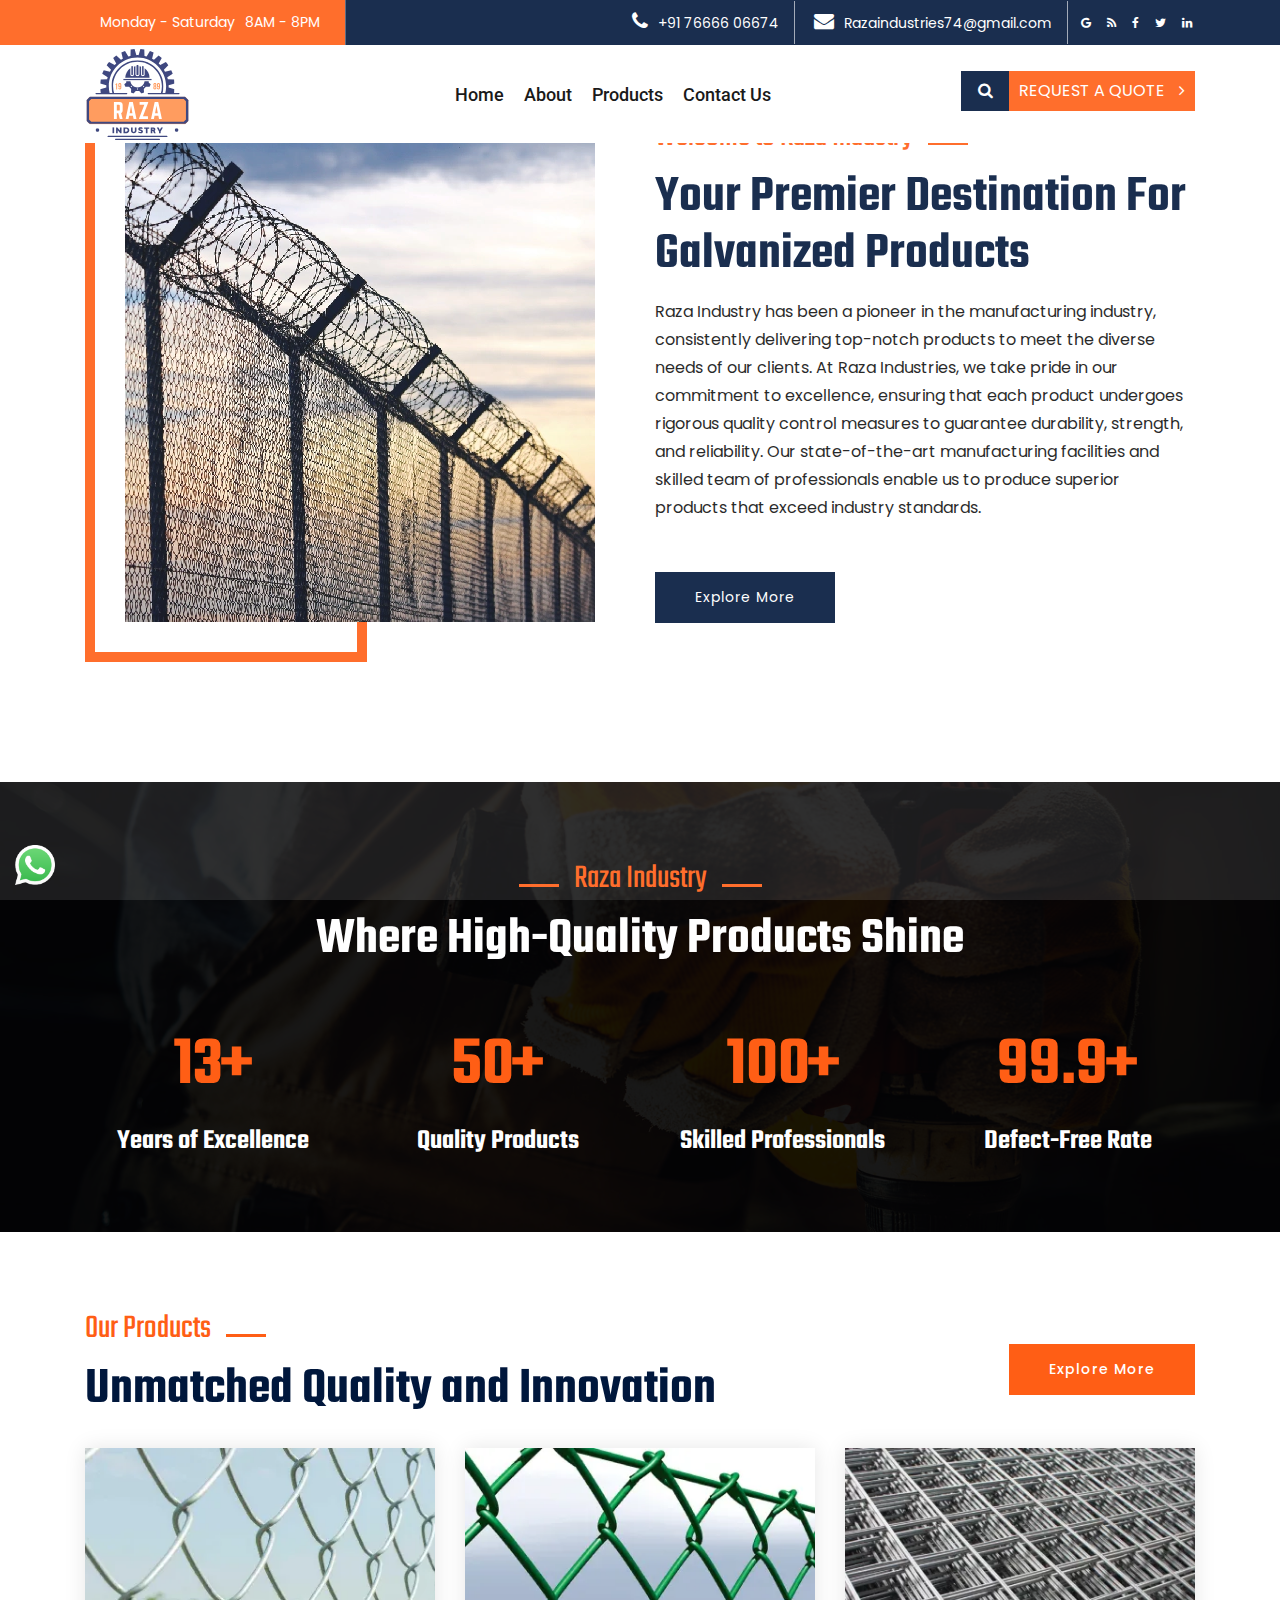
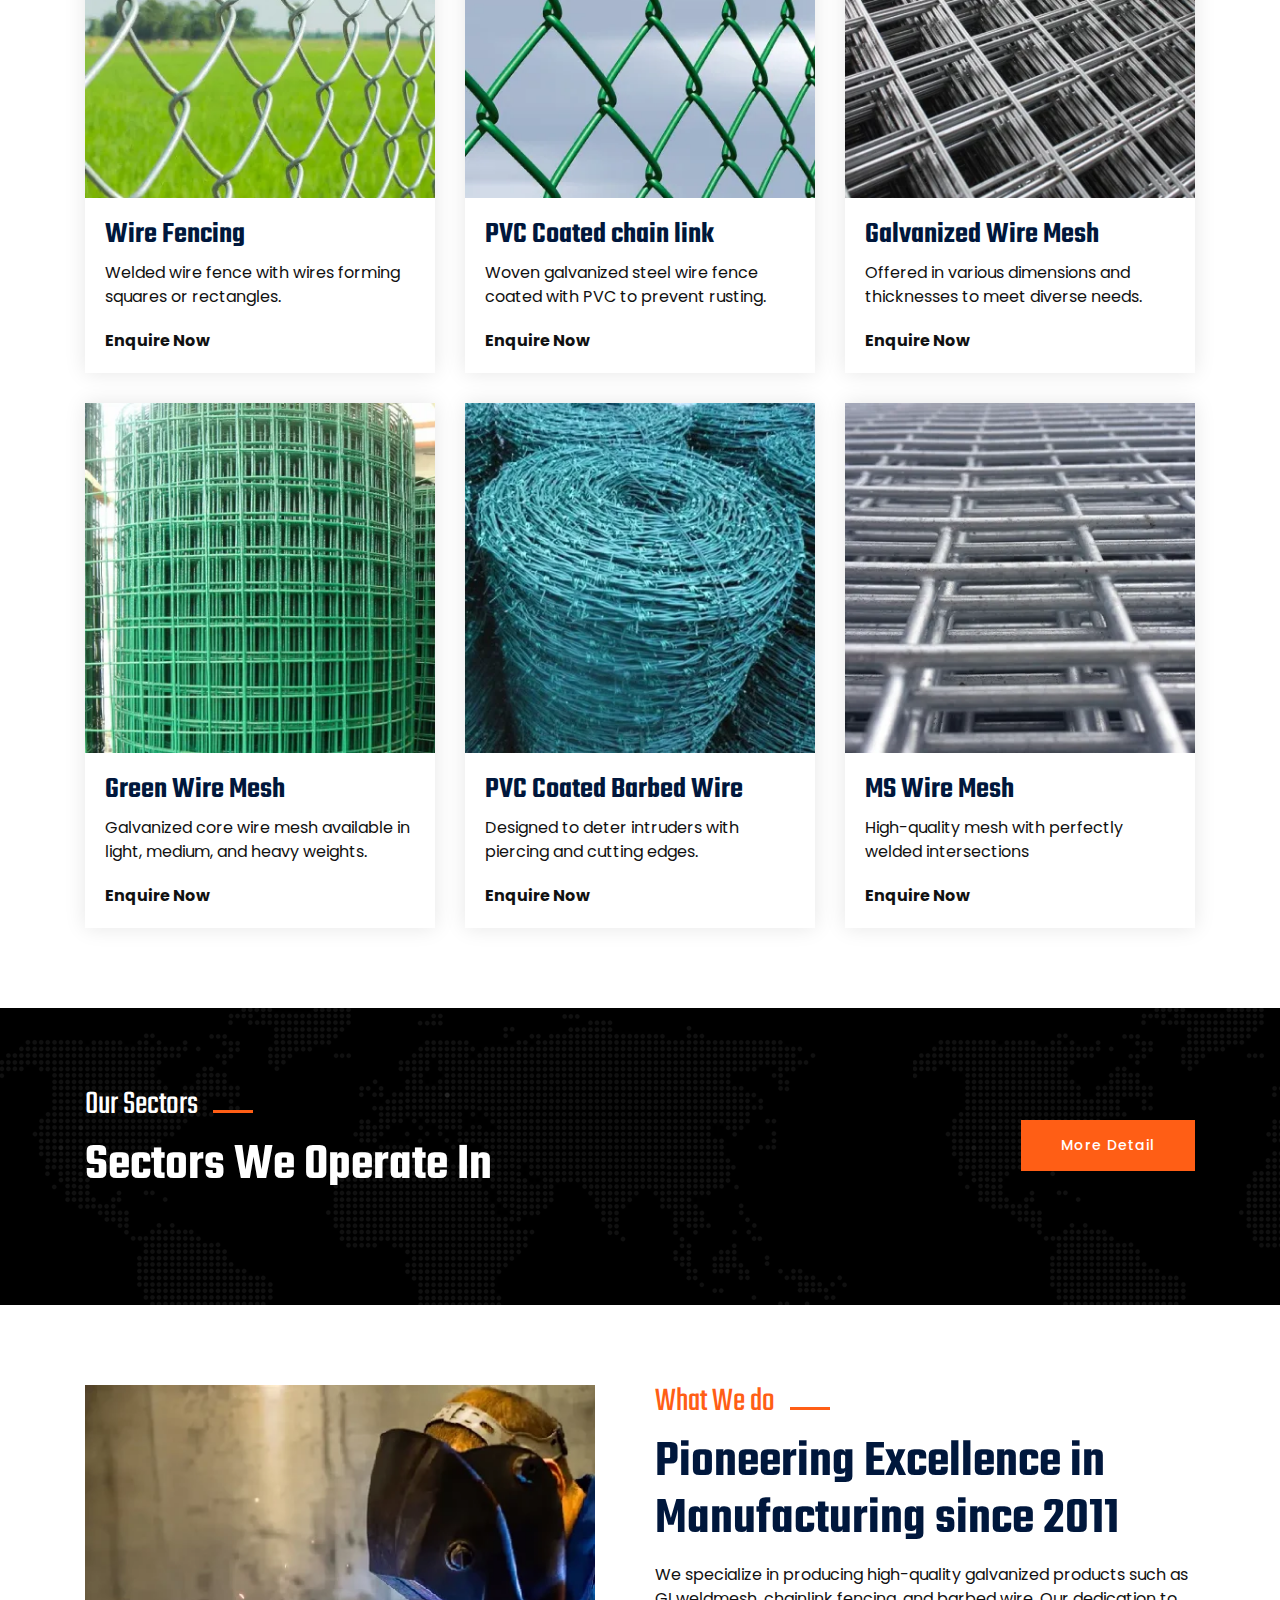
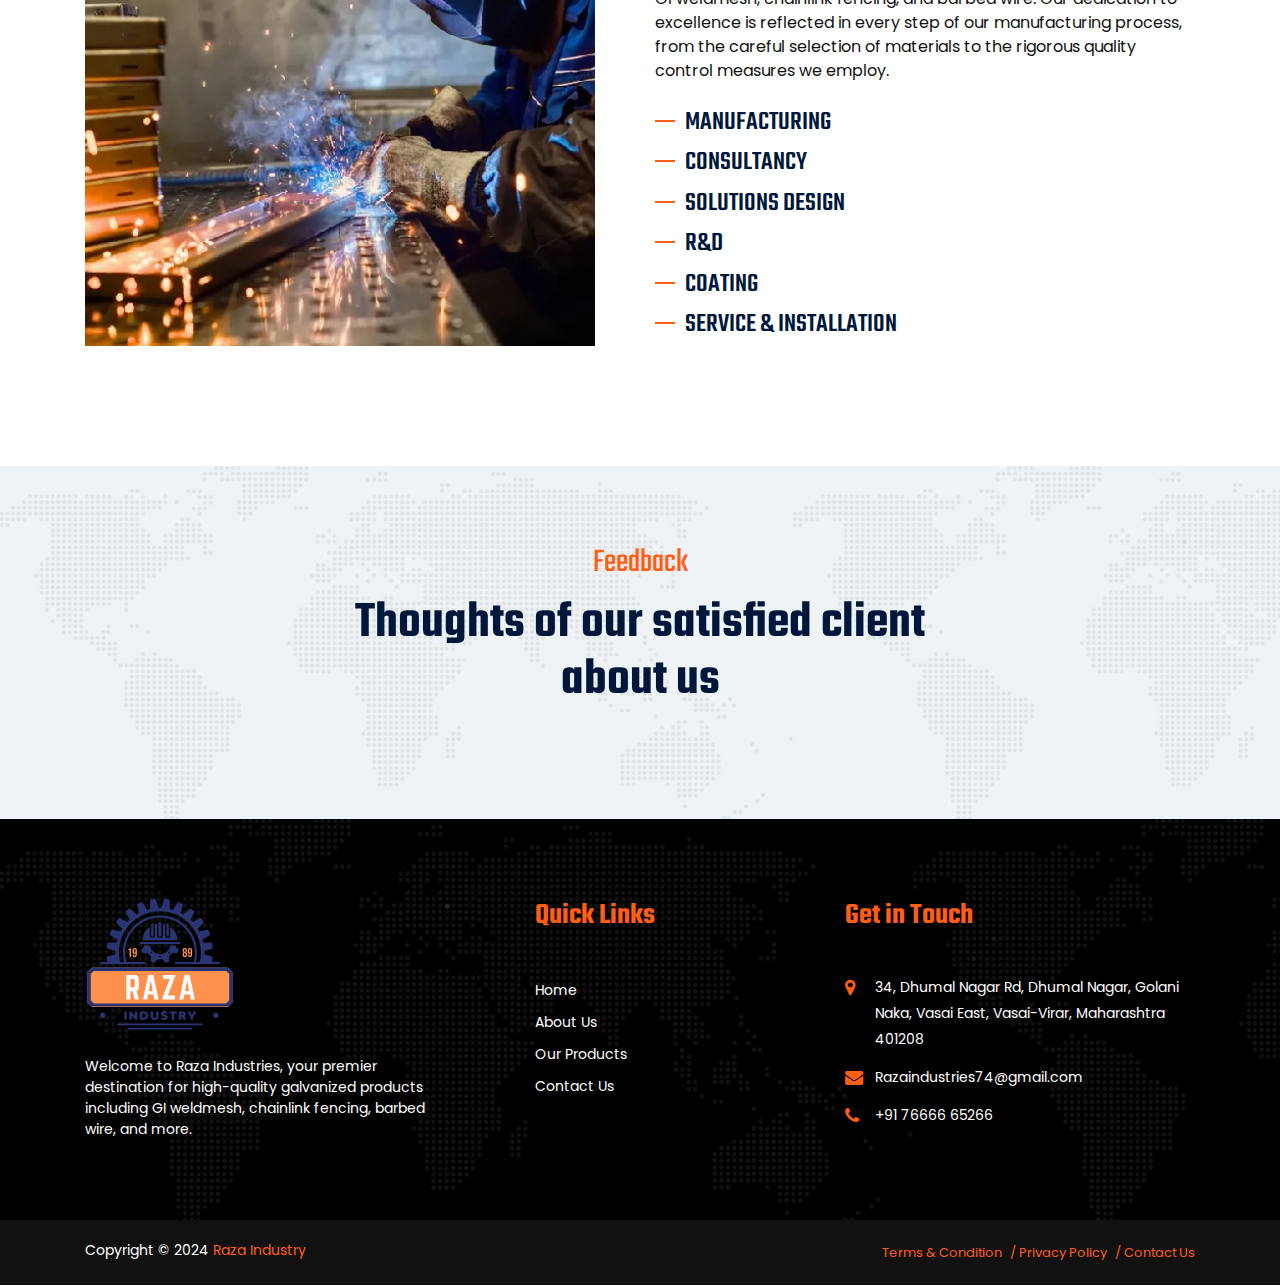
<file: index.html>
<!DOCTYPE html>
<html lang="en">
	<head>
		<!-- Google tag (gtag.js) -->
		<script
			async
			src="https://www.googletagmanager.com/gtag/js?id=G-L5VP56XKYF"
		></script>
		<script>
			window.dataLayer = window.dataLayer || [];
			function gtag() {
				dataLayer.push(arguments);
			}
			gtag("js", new Date());

			gtag("config", "G-L5VP56XKYF");
		</script>
		<!-- META -->
		<meta charset="utf-8" />
		<meta http-equiv="X-UA-Compatible" content="IE=edge" />
		<meta name="keywords" content="" />
		<meta name="author" content="" />
		<meta name="robots" content="" />
		<meta name="description" content="" />

		<!-- FAVICONS ICON -->
		<link rel="icon" href="images/favicon.html" type="image/x-icon" />
		<link
			rel="shortcut icon"
			type="image/x-icon"
			href="images/raza-industry/logo.svg"
		/>

		<!-- PAGE TITLE HERE -->
		<title>Raza Industry</title>

		<!-- MOBILE SPECIFIC -->
		<meta name="viewport" content="width=device-width, initial-scale=1" />

		<!-- BOOTSTRAP STYLE SHEET -->
		<link rel="stylesheet" type="text/css" href="css/bootstrap.min.css" />
		<!-- FONTAWESOME STYLE SHEET -->
		<link
			rel="stylesheet"
			type="text/css"
			href="css/fontawesome/css/font-awesome.min.css"
		/>

		<!-- OWL CAROUSEL STYLE SHEET -->
		<link rel="stylesheet" type="text/css" href="css/owl.carousel.min.css" />
		<!-- BOOTSTRAP SLECT BOX STYLE SHEET  -->
		<link
			rel="stylesheet"
			type="text/css"
			href="css/bootstrap-select.min.css"
		/>
		<!-- MAGNIFIC POPUP STYLE SHEET -->
		<link rel="stylesheet" type="text/css" href="css/magnific-popup.min.css" />
		<!-- LOADER STYLE SHEET -->
		<link rel="stylesheet" type="text/css" href="css/loader.min.css" />
		<!-- MAIN STYLE SHEET -->
		<link rel="stylesheet" type="text/css" href="css/style.css" />
		<!-- FLATICON STYLE SHEET -->
		<link rel="stylesheet" type="text/css" href="css/flaticon.min.css" />

		<!-- IMAGE POPUP -->
		<link rel="stylesheet" type="text/css" href="css/lc_lightbox.css" />

		<!-- THEME COLOR CHANGE STYLE SHEET -->
		<link
			rel="stylesheet"
			class="skin"
			type="text/css"
			href="css/skin/skin-1.css"
		/>
		<!-- SIDE SWITCHER STYLE SHEET -->
		<link rel="stylesheet" type="text/css" href="css/switcher.css" />

		<!-- REVOLUTION SLIDER CSS -->
		<link
			rel="stylesheet"
			type="text/css"
			href="plugins/revolution/revolution/css/settings.css"
		/>
		<!-- REVOLUTION NAVIGATION STYLE -->
		<link
			rel="stylesheet"
			type="text/css"
			href="plugins/revolution/revolution/css/navigation.css"
		/>

		<!-- GOOGLE FONTS -->
		<link
			href="https://fonts.googleapis.com/css?family=Teko:300,400,500,600,700&amp;display=swap"
			rel="stylesheet"
		/>
		<link
			href="https://fonts.googleapis.com/css?family=Poppins&amp;display=swap"
			rel="stylesheet"
		/>
		<link
			href="https://fonts.googleapis.com/css?family=Roboto:400,500,700,900&amp;display=swap"
			rel="stylesheet"
		/>
		<style>
			.header-style-4 .top-bar .wt-topbar-info li:first-child {
				position: relative;
				z-index: 1;
			}

			.header-style-4 .top-bar .wt-topbar-info li:first-child::after {
				content: "";
				position: absolute;
				right: 0px;
				top: 0px;
				background-color: #ff5e15;
				z-index: -1;
				width: 6000px;
				bottom: 0px;
			}
			.header-style-4 .top-bar {
				background-color: #00173c;
			}
			.header-style-4 .main-bar {
				background-color: #fff;
			}
			.header-style-4 .header-nav .nav > li > a {
				color: black;
				font-size: 18px;
			}
			.header-style-4 .top-bar .wt-topbar-right .wt-topbar-info-2 li {
				border-right: 1px solid rgba(255, 255, 255, 0.6);
			}
			.header-style-4 .is-fixed.color-fill .main-bar {
				background-color: #fff;
				box-shadow: rgba(149, 157, 165, 0.2) 0px 8px 24px;
			}
			.header-style-4 .logo-header {
				padding-top: 3px;
			}
			.logo-header-one img {
				height: 92px;
			}
			.tp-bullets {
				left: 47% !important;
			}
			@media screen and (max-width: 768px) {
				.tp-bullets {
					left: 43% !important;
				}
			}
		</style>
	</head>

	<body>
		<div class="page-wraper">
			<!-- HEADER START -->
			<!-- <script>
				fetch("./header.html")
					.then((response) => response.text())
					.then((data) => document.body.insertAdjacentHTML("afterbegin", data));
			</script> -->
			<header class="site-header header-style-4 mobile-sider-drawer-menu">
				<div class="top-bar">
					<div class="container">
						<div class="d-flex justify-content-between">
							<div class="wt-topbar-left d-flex flex-wrap align-content-start">
								<ul class="wt-topbar-info e-p-bx text-white">
									<li><span> Monday - Saturday</span><span>8AM - 8PM</span></li>
								</ul>
							</div>

							<div
								class="wt-topbar-right d-flex flex-wrap align-content-center"
							>
								<ul class="wt-topbar-info-2 e-p-bx text-white">
									<li>
										<i class="fa fa-phone"></i
										><a style="color: #fff" href="tel:+917666606674"
											>+91 76666 06674</a
										>
									</li>
									<li>
										<i class="fa fa-envelope"></i
										><a
											style="color: #fff"
											href="mailto:razaindustries74@gmail.com"
											>Razaindustries74@gmail.com</a
										>
									</li>
								</ul>

								<ul class="social-icons">
									<li>
										<a href="javascript:void(0);" class="fa fa-google"></a>
									</li>
									<li><a href="javascript:void(0);" class="fa fa-rss"></a></li>
									<li>
										<a href="javascript:void(0);" class="fa fa-facebook"></a>
									</li>
									<li>
										<a href="javascript:void(0);" class="fa fa-twitter"></a>
									</li>
									<li>
										<a href="javascript:void(0);" class="fa fa-linkedin"></a>
									</li>
								</ul>
							</div>
						</div>
					</div>
				</div>

				<div class="sticky-header main-bar-wraper navbar-expand-lg">
					<div class="main-bar">
						<div class="container clearfix">
							<div class="logo-header">
								<div class="logo-header-inner logo-header-one">
									<a href="index.html">
										<img src="images/raza-industry/logo.svg" alt="" />
									</a>
								</div>
							</div>

							<!-- NAV Toggle Button -->
							<button
								id="mobile-side-drawer"
								data-target=".header-nav"
								data-toggle="collapse"
								type="button"
								class="navbar-toggler collapsed"
							>
								<span class="sr-only">Toggle navigation</span>
								<span class="icon-bar icon-bar-first"></span>
								<span class="icon-bar icon-bar-two"></span>
								<span class="icon-bar icon-bar-three"></span>
							</button>

							<div class="extra-nav header-2-nav">
								<div class="extra-cell">
									<div class="header-search">
										<a href="javascript:void(0);" class="header-search-icon"
											><i class="fa fa-search"></i
										></a>
									</div>
									<div class="header-nav-request">
										<a href="contact.html" class="contact-slide-show"
											>Request a Quote <i class="fa fa-angle-right"></i
										></a>
									</div>
								</div>
							</div>

							<!-- MAIN Vav -->
							<div
								class="nav-animation header-nav navbar-collapse collapse d-flex justify-content-center"
							>
								<ul class="nav navbar-nav">
									<li>
										<a href="index.html">Home</a>
									</li>
									<li>
										<a href="about.html">About</a>
									</li>
									<li>
										<a href="products.html">Products</a>
									</li>
									<li>
										<a href="contact.html">Contact Us</a>
									</li>
								</ul>
							</div>

							<!-- SITE Search -->
							<!-- <div id="search-toggle-block">
					<div id="search">
						<form
							role="search"
							id="searchform"
							action="https://thewebmax.org/search"
							method="get"
							class="radius-xl"
						>
							<div class="input-group">
								<input
									class="form-control"
									value=""
									name="q"
									type="search"
									placeholder="Type to search"
								/>
								<span class="input-group-append"
									><button type="button" class="search-btn">
										<i class="fa fa-search"></i></button
								></span>
							</div>
						</form>
					</div>
				</div> -->
						</div>
					</div>
				</div>
			</header>
			<!-- HEADER END -->

			<!-- CONTENT START -->
			<div class="page-content">
				<!-- SLIDER START -->
				<div class="slider-outer">
					<div
						id="welcome_wrapper"
						class="rev_slider_wrapper fullscreen-container"
						data-alias="goodnews-header"
						data-source="gallery"
						style="background: #eeeeee; padding: 0px"
					>
						<div
							id="welcome-8"
							class="rev_slider fullscreenbanner"
							style="display: none"
							data-version="5.4.3.1"
						>
							<ul>
								<!-- SLIDE 1 -->
								<li
									data-index="rs-901"
									data-transition="fade"
									data-slotamount="default"
									data-hideafterloop="0"
									data-hideslideonmobile="off"
									data-easein="default"
									data-easeout="default"
									data-masterspeed="default"
									data-thumb="images/raza-industry/slider-1.webp"
									data-rotate="0"
									data-fstransition="fade"
									data-fsmasterspeed="300"
									data-fsslotamount="7"
									data-saveperformance="off"
									data-title="Slide Title"
									data-param1="Additional Text"
									data-param2=""
									data-param3=""
									data-param4=""
									data-param5=""
									data-param6=""
									data-param7=""
									data-param8=""
									data-param9=""
									data-param10=""
									data-description=""
								>
									<!-- MAIN IMAGE -->
									<img
										src="images/raza-industry/slider-1.webp"
										alt=""
										data-lazyload="images/raza-industry/slider-1.webp"
										data-bgposition="center center"
										data-bgfit="cover"
										data-bgparallax="4"
										class="rev-slidebg"
										data-no-retina
									/>
									<!-- LAYERS -->

									<!-- LAYER NR. 1 [ for overlay ] -->
									<div
										class="tp-caption tp-shape tp-shapewrapper"
										id="slide-901-layer-0"
										data-x="['center','center','center','center']"
										data-hoffset="['0','0','0','0']"
										data-y="['middle','middle','middle','middle']"
										data-voffset="['0','0','0','0']"
										data-width="full"
										data-height="full"
										data-whitespace="nowrap"
										data-type="shape"
										data-basealign="slide"
										data-responsive_offset="off"
										data-responsive="off"
										data-frames='[
                                {"from":"opacity:0;","speed":1000,"to":"o:1;","delay":0,"ease":"Power4.easeOut"},
                                {"delay":"wait","speed":1000,"to":"opacity:0;","ease":"Power4.easeOut"}
                                ]'
										data-textAlign="['left','left','left','left']"
										data-paddingtop="[0,0,0,0]"
										data-paddingright="[0,0,0,0]"
										data-paddingbottom="[0,0,0,0]"
										data-paddingleft="[0,0,0,0]"
										style="
											z-index: 1;
											background-color: rgba(0, 0, 0, 0);
											border-color: rgba(0, 0, 0, 0);
											border-width: 0px;
										"
									></div>

									<!-- LAYER NR. 2 [ Black Box ] -->
									<div
										class="tp-caption site-text-primary"
										id="slide-901-layer-2"
										data-x="['left','left','center','center']"
										data-hoffset="['50','50','0','0']"
										data-y="['middle','middle','middle','middle']"
										data-voffset="['-100','-100','-100','-30']"
										data-fontsize="['48','48','38','34']"
										data-lineheight="['48','48','38','48']"
										data-width="['700','700','96%','96%']"
										data-height="none"
										data-whitespace="normal"
										data-type="text"
										data-responsive_offset="off"
										data-responsive="off"
										data-frames='[
                                {"from":"y:100px(R);opacity:0;","speed":2000,"to":"o:1;","delay":500,"ease":"Power4.easeOut"},
                                {"delay":"wait","speed":1000,"to":"y:-50px;opacity:0;","ease":"Power2.easeInOut"}
                                ]'
										data-textAlign="['left','left','center','center']"
										data-paddingtop="[10,10,10,4]"
										data-paddingright="[0,0,0,0]"
										data-paddingbottom="[10,10,10,4]"
										data-paddingleft="[0,0,0,0]"
										style="
											z-index: 13;
											white-space: normal;
											font-weight: 300;
											font-family: 'Teko', sans-serif;
										"
									>
										Raza Industry
									</div>

									<!-- LAYER NR. 3 [ for title ] -->
									<div
										class="tp-caption"
										id="slide-901-layer-3"
										data-x="['left','left','center','center']"
										data-hoffset="['50','50','0','0']"
										data-y="['middle','middle','middle','middle']"
										data-voffset="['30','30','30','50']"
										data-fontsize="['90','90','65','38']"
										data-lineheight="['80','80','70','38']"
										data-width="['700','700','600','96%']"
										data-height="none"
										data-whitespace="normal"
										data-type="text"
										data-responsive_offset="off"
										data-responsive="off"
										data-frames='[
                                {"from":"y:100px(R);opacity:0;","speed":2000,"to":"o:1;","delay":1000,"ease":"Power4.easeOut"},
                                {"delay":"wait","speed":1000,"to":"y:-50px;opacity:0;","ease":"Power2.easeInOut"}
                                ]'
										data-textAlign="['left','left','center','center']"
										data-paddingtop="[5,5,5,5]"
										data-paddingright="[0,0,0,0]"
										data-paddingbottom="[0,0,0,0]"
										data-paddingleft="[0,0,0,0]"
										style="
											z-index: 13;
											white-space: normal;
											font-weight: 600;
											color: #fff;
											border-width: 0px;
											font-family: 'Teko', sans-serif;
										"
									>
										Your Destination for Galvanized Solutions
									</div>

									<!-- LAYER NR. 5 [ for see all service botton ] -->
									<div
										class="tp-caption"
										id="slide-901-layer-5"
										data-x="['left','left','center','center']"
										data-hoffset="['50','50','0','0']"
										data-y="['middle','middle','middle','middle']"
										data-voffset="['170','170','170','150']"
										data-lineheight="['none','none','none','none']"
										data-width="['300','300','300','300']"
										data-height="none"
										data-whitespace="normal"
										data-type="text"
										data-responsive_offset="off"
										data-responsive="off"
										data-frames='[ 
                                {"from":"y:100px(R);opacity:0;","speed":2000,"to":"o:1;","delay":2000,"ease":"Power4.easeOut"},
                                {"delay":"wait","speed":1000,"to":"y:-50px;opacity:0;","ease":"Power2.easeInOut"}
                                ]'
										data-textAlign="['left','left','center','center']"
										data-paddingtop="[0,0,0,0]"
										data-paddingright="[0,0,0,0]"
										data-paddingbottom="[0,0,0,0]"
										data-paddingleft="[0,0,0,0]"
										style="z-index: 13; text-transform: uppercase"
									>
										<a href="contact.html" class="site-button site-btn-effect"
											>Explore More</a
										>
									</div>
								</li>

								<!-- SLIDE 2 -->
								<li
									data-index="rs-902"
									data-transition="fade"
									data-slotamount="default"
									data-hideafterloop="0"
									data-hideslideonmobile="off"
									data-easein="default"
									data-easeout="default"
									data-masterspeed="default"
									data-thumb="images/raza-industry/slider-2.webp"
									data-rotate="0"
									data-fstransition="fade"
									data-fsmasterspeed="300"
									data-fsslotamount="7"
									data-saveperformance="off"
									data-title="Slide Title"
									data-param1="Additional Text"
									data-param2=""
									data-param3=""
									data-param4=""
									data-param5=""
									data-param6=""
									data-param7=""
									data-param8=""
									data-param9=""
									data-param10=""
									data-description=""
								>
									<!-- MAIN IMAGE -->
									<img
										src="images/raza-industry/slider-2.webp"
										alt=""
										data-lazyload="images/raza-industry/slider-2.webp"
										data-bgposition="center center"
										data-bgfit="cover"
										data-bgparallax="4"
										class="rev-slidebg"
										data-no-retina
									/>
									<!-- LAYERS -->

									<!-- LAYER NR. 1 [ for overlay ] -->
									<div
										class="tp-caption tp-shape tp-shapewrapper"
										id="slide-902-layer-0"
										data-x="['center','center','center','center']"
										data-hoffset="['0','0','0','0']"
										data-y="['middle','middle','middle','middle']"
										data-voffset="['0','0','0','0']"
										data-width="full"
										data-height="full"
										data-whitespace="nowrap"
										data-type="shape"
										data-basealign="slide"
										data-responsive_offset="off"
										data-responsive="off"
										data-frames='[
                                {"from":"opacity:0;","speed":1000,"to":"o:1;","delay":0,"ease":"Power4.easeOut"},
                                {"delay":"wait","speed":1000,"to":"opacity:0;","ease":"Power4.easeOut"}
                                ]'
										data-textAlign="['left','left','left','left']"
										data-paddingtop="[0,0,0,0]"
										data-paddingright="[0,0,0,0]"
										data-paddingbottom="[0,0,0,0]"
										data-paddingleft="[0,0,0,0]"
										style="
											z-index: 1;
											background-color: rgba(0, 0, 0, 0);
											border-color: rgba(0, 0, 0, 0);
											border-width: 0px;
										"
									></div>

									<!-- LAYER NR. 2 [ Black Box ] -->
									<div
										class="tp-caption site-text-primary"
										id="slide-902-layer-2"
										data-x="['left','left','center','center']"
										data-hoffset="['50','50','0','0']"
										data-y="['middle','middle','middle','middle']"
										data-voffset="['-100','-100','-100','-30']"
										data-fontsize="['48','48','38','34']"
										data-lineheight="['48','48','38','48']"
										data-width="['700','700','96%','96%']"
										data-height="none"
										data-whitespace="normal"
										data-type="text"
										data-responsive_offset="off"
										data-responsive="off"
										data-frames='[
                                {"from":"y:100px(R);opacity:0;","speed":2000,"to":"o:1;","delay":500,"ease":"Power4.easeOut"},
                                {"delay":"wait","speed":1000,"to":"y:-50px;opacity:0;","ease":"Power2.easeInOut"}
                                ]'
										data-textAlign="['left','left','center','center']"
										data-paddingtop="[10,10,10,4]"
										data-paddingright="[0,0,0,0]"
										data-paddingbottom="[10,10,10,4]"
										data-paddingleft="[0,0,0,0]"
										style="
											z-index: 13;
											white-space: normal;
											font-weight: 300;
											font-family: 'Teko', sans-serif;
										"
									>
										Raza Industry
									</div>

									<!-- LAYER NR. 3 [ for title ] -->
									<div
										class="tp-caption"
										id="slide-902-layer-3"
										data-x="['left','left','center','center']"
										data-hoffset="['50','50','0','0']"
										data-y="['middle','middle','middle','middle']"
										data-voffset="['30','30','30','50']"
										data-fontsize="['90','90','65','38']"
										data-lineheight="['80','80','70','38']"
										data-width="['700','700','600','96%']"
										data-height="none"
										data-whitespace="normal"
										data-type="text"
										data-responsive_offset="off"
										data-responsive="off"
										data-frames='[
                                {"from":"y:100px(R);opacity:0;","speed":2000,"to":"o:1;","delay":1000,"ease":"Power4.easeOut"},
                                {"delay":"wait","speed":1000,"to":"y:-50px;opacity:0;","ease":"Power2.easeInOut"}
                                ]'
										data-textAlign="['left','left','center','center']"
										data-paddingtop="[5,5,5,5]"
										data-paddingright="[0,0,0,0]"
										data-paddingbottom="[0,0,0,0]"
										data-paddingleft="[0,0,0,0]"
										style="
											z-index: 13;
											white-space: normal;
											font-weight: 600;
											color: #fff;
											border-width: 0px;
											font-family: 'Teko', sans-serif;
										"
									>
										Durability, Strength, Reliability
									</div>

									<!-- LAYER NR. 5 [ for see all service botton ] -->
									<div
										class="tp-caption"
										id="slide-902-layer-5"
										data-x="['left','left','center','center']"
										data-hoffset="['50','50','0','0']"
										data-y="['middle','middle','middle','middle']"
										data-voffset="['170','170','170','150']"
										data-lineheight="['none','none','none','none']"
										data-width="['300','300','300','300']"
										data-height="none"
										data-whitespace="normal"
										data-type="text"
										data-responsive_offset="off"
										data-responsive="off"
										data-frames='[ 
                                {"from":"y:100px(R);opacity:0;","speed":2000,"to":"o:1;","delay":2000,"ease":"Power4.easeOut"},
                                {"delay":"wait","speed":1000,"to":"y:-50px;opacity:0;","ease":"Power2.easeInOut"}
                                ]'
										data-textAlign="['left','left','center','center']"
										data-paddingtop="[0,0,0,0]"
										data-paddingright="[0,0,0,0]"
										data-paddingbottom="[0,0,0,0]"
										data-paddingleft="[0,0,0,0]"
										style="z-index: 13; text-transform: uppercase"
									>
										<a href="contact.html" class="site-button site-btn-effect"
											>Explore More</a
										>
									</div>
								</li>

								<!-- SLIDE 3 -->
								<li
									data-index="rs-903"
									data-transition="fade"
									data-slotamount="default"
									data-hideafterloop="0"
									data-hideslideonmobile="off"
									data-easein="default"
									data-easeout="default"
									data-masterspeed="default"
									data-thumb="images/raza-industry/slider-3.webp"
									data-rotate="0"
									data-fstransition="fade"
									data-fsmasterspeed="300"
									data-fsslotamount="7"
									data-saveperformance="off"
									data-title="Slide Title"
									data-param1="Additional Text"
									data-param2=""
									data-param3=""
									data-param4=""
									data-param5=""
									data-param6=""
									data-param7=""
									data-param8=""
									data-param9=""
									data-param10=""
									data-description=""
								>
									<!-- MAIN IMAGE -->
									<img
										src="images/raza-industry/slider-3.webp"
										alt=""
										data-lazyload="images/raza-industry/slider-3.webp"
										data-bgposition="center center"
										data-bgfit="cover"
										data-bgparallax="4"
										class="rev-slidebg"
										data-no-retina
									/>
									<!-- LAYERS -->

									<!-- LAYER NR. 1 [ for overlay ] -->
									<div
										class="tp-caption tp-shape tp-shapewrapper"
										id="slide-903-layer-0"
										data-x="['center','center','center','center']"
										data-hoffset="['0','0','0','0']"
										data-y="['middle','middle','middle','middle']"
										data-voffset="['0','0','0','0']"
										data-width="full"
										data-height="full"
										data-whitespace="nowrap"
										data-type="shape"
										data-basealign="slide"
										data-responsive_offset="off"
										data-responsive="off"
										data-frames='[
                                {"from":"opacity:0;","speed":1000,"to":"o:1;","delay":0,"ease":"Power4.easeOut"},
                                {"delay":"wait","speed":1000,"to":"opacity:0;","ease":"Power4.easeOut"}
                                ]'
										data-textAlign="['left','left','left','left']"
										data-paddingtop="[0,0,0,0]"
										data-paddingright="[0,0,0,0]"
										data-paddingbottom="[0,0,0,0]"
										data-paddingleft="[0,0,0,0]"
										style="
											z-index: 1;
											background-color: rgba(0, 0, 0, 0);
											border-color: rgba(0, 0, 0, 0);
											border-width: 0px;
										"
									></div>

									<!-- LAYER NR. 2 [ Black Box ] -->
									<div
										class="tp-caption site-text-primary"
										id="slide-903-layer-2"
										data-x="['left','left','center','center']"
										data-hoffset="['50','50','0','0']"
										data-y="['middle','middle','middle','middle']"
										data-voffset="['-100','-100','-100','-30']"
										data-fontsize="['48','48','38','34']"
										data-lineheight="['48','48','38','48']"
										data-width="['700','700','96%','96%']"
										data-height="none"
										data-whitespace="normal"
										data-type="text"
										data-responsive_offset="off"
										data-responsive="off"
										data-frames='[
                                {"from":"y:100px(R);opacity:0;","speed":2000,"to":"o:1;","delay":500,"ease":"Power4.easeOut"},
                                {"delay":"wait","speed":1000,"to":"y:-50px;opacity:0;","ease":"Power2.easeInOut"}
                                ]'
										data-textAlign="['left','left','center','center']"
										data-paddingtop="[10,10,10,4]"
										data-paddingright="[0,0,0,0]"
										data-paddingbottom="[10,10,10,4]"
										data-paddingleft="[0,0,0,0]"
										style="
											z-index: 13;
											white-space: normal;
											font-weight: 300;
											font-family: 'Teko', sans-serif;
										"
									>
										Raza Industry
									</div>

									<!-- LAYER NR. 3 [ for title ] -->
									<div
										class="tp-caption"
										id="slide-903-layer-3"
										data-x="['left','left','center','center']"
										data-hoffset="['50','50','0','0']"
										data-y="['middle','middle','middle','middle']"
										data-voffset="['30','30','30','50']"
										data-fontsize="['90','90','65','38']"
										data-lineheight="['80','80','70','38']"
										data-width="['700','700','600','96%']"
										data-height="none"
										data-whitespace="normal"
										data-type="text"
										data-responsive_offset="off"
										data-responsive="off"
										data-frames='[
                                {"from":"y:100px(R);opacity:0;","speed":2000,"to":"o:1;","delay":1000,"ease":"Power4.easeOut"},
                                {"delay":"wait","speed":1000,"to":"y:-50px;opacity:0;","ease":"Power2.easeInOut"}
                                ]'
										data-textAlign="['left','left','center','center']"
										data-paddingtop="[5,5,5,5]"
										data-paddingright="[0,0,0,0]"
										data-paddingbottom="[0,0,0,0]"
										data-paddingleft="[0,0,0,0]"
										style="
											z-index: 13;
											white-space: normal;
											font-weight: 600;
											color: #fff;
											border-width: 0px;
											font-family: 'Teko', sans-serif;
										"
									>
										Galvanized Excellence Since 2011
									</div>

									<!-- LAYER NR. 5 [ for see all service botton ] -->
									<div
										class="tp-caption"
										id="slide-903-layer-5"
										data-x="['left','left','center','center']"
										data-hoffset="['50','50','0','0']"
										data-y="['middle','middle','middle','middle']"
										data-voffset="['170','170','170','150']"
										data-lineheight="['none','none','none','none']"
										data-width="['300','300','300','300']"
										data-height="none"
										data-whitespace="normal"
										data-type="text"
										data-responsive_offset="off"
										data-responsive="off"
										data-frames='[ 
                                {"from":"y:100px(R);opacity:0;","speed":2000,"to":"o:1;","delay":2000,"ease":"Power4.easeOut"},
                                {"delay":"wait","speed":1000,"to":"y:-50px;opacity:0;","ease":"Power2.easeInOut"}
                                ]'
										data-textAlign="['left','left','center','center']"
										data-paddingtop="[0,0,0,0]"
										data-paddingright="[0,0,0,0]"
										data-paddingbottom="[0,0,0,0]"
										data-paddingleft="[0,0,0,0]"
										style="z-index: 13; text-transform: uppercase"
									>
										<a href="contact.html" class="site-button site-btn-effect"
											>Explore More</a
										>
									</div>
								</li>
							</ul>
							<div
								class="tp-bannertimer tp-bottom"
								style="visibility: hidden !important"
							></div>
						</div>
					</div>
				</div>
				<!-- SLIDER END -->

				<!-- ABOUT SECTION START -->
				<div class="section-full welcome-section-outer">
					<div class="welcome-section-top bg-white p-tb80">
						<div class="container">
							<div class="row">
								<div class="col-lg-6 col-md-12">
									<div class="img-colarge-new">
										<div class="colarge-1-new">
											<img
												src="images/raza-industry/about-us.webp"
												alt=""
												class="slide-righ"
											/>
										</div>
									</div>
								</div>

								<div class="col-lg-6 col-md-12">
									<div class="welcom-to-section-new">
										<!-- TITLE START-->
										<div class="left wt-small-separator-outer">
											<div class="wt-small-separator site-text-primary">
												<div class="sep-leaf-left"></div>
												<div>Welcome to Raza Industry</div>
												<div class="sep-leaf-right"></div>
											</div>
										</div>
										<h2>Your Premier Destination For Galvanized Products</h2>
										<!-- TITLE END-->

										<p>
											Raza Industry has been a pioneer in the manufacturing
											industry, consistently delivering top-notch products to
											meet the diverse needs of our clients. At Raza Industries,
											we take pride in our commitment to excellence, ensuring
											that each product undergoes rigorous quality control
											measures to guarantee durability, strength, and
											reliability. Our state-of-the-art manufacturing facilities
											and skilled team of professionals enable us to produce
											superior products that exceed industry standards.
										</p>

										<div
											class="welcom-to-section-bottom d-flex justify-content-between"
										>
											<div class="welcom-btn-position">
												<a
													href="about.html"
													class="site-button-secondry site-btn-effect"
													>Explore More</a
												>
											</div>
										</div>
									</div>
								</div>
							</div>
						</div>
					</div>
				</div>
				<!-- ABOUT SECTION  SECTION END -->

				<!-- VIDEO SECTION START -->
				<div
					class="section-full video2-counter-section p-t80 p-b40 overlay-wraper bg-cover bg-no-repeat"
					style="background-image: url(images/background/bg-2.jpg)"
				>
					<div class="overlay-main bg-black opacity-09"></div>

					<div class="container">
						<!-- TITLE START-->
						<div
							class="section-head center wt-small-separator-outer text-center text-white"
						>
							<div class="wt-small-separator site-text-primary">
								<div class="sep-leaf-left"></div>
								<div>Raza Industry</div>
								<div class="sep-leaf-right"></div>
							</div>
							<h2>Where High-Quality Products Shine</h2>
						</div>
						<!-- TITLE END-->

						<div class="counter2-section-outer-bottom">
							<div class="counter-outer">
								<div class="row justify-content-center">
									<div class="col-lg-3 col-md-6 col-sm-6 m-b30">
										<div class="wt-icon-box-wraper center">
											<h2 class="counter site-text-primary">13</h2>
											<span class="site-text-white title-style-2"
												>Years of Excellence</span
											>
										</div>
									</div>

									<div class="col-lg-3 col-md-6 col-sm-6 m-b30">
										<div class="wt-icon-box-wraper center">
											<h2 class="counter site-text-primary">50</h2>
											<span class="site-text-white title-style-2"
												>Quality Products</span
											>
										</div>
									</div>

									<div class="col-lg-3 col-md-6 col-sm-6 m-b30">
										<div class="wt-icon-box-wraper center">
											<h2 class="counter site-text-primary">100</h2>
											<span class="site-text-white title-style-2"
												>Skilled Professionals</span
											>
										</div>
									</div>

									<div class="col-lg-3 col-md-6 col-sm-6 m-b30">
										<div class="wt-icon-box-wraper center">
											<h2 class="counter site-text-primary">99.9</h2>
											<span class="site-text-white title-style-2"
												>Defect-Free Rate</span
											>
										</div>
									</div>
								</div>
							</div>
						</div>
					</div>
				</div>
				<!-- VIDEO SECTION  SECTION END -->

				<!-- GALLERY SECTION START -->
				<div class="section-full p-t80 p-b50 bg-white">
					<div class="container">
						<div class="wt-separator-two-part">
							<div class="row wt-separator-two-part-row">
								<div class="col-lg-8 col-md-12 wt-separator-two-part-left">
									<!-- TITLE START-->
									<div
										class="section-head heading-center left wt-small-separator-outer"
									>
										<div class="wt-small-separator site-text-primary">
											<div class="sep-leaf-left"></div>
											<div>Our Products</div>
											<div class="sep-leaf-right"></div>
										</div>
										<h2>Unmatched Quality and Innovation</h2>
									</div>
									<!-- TITLE END-->
								</div>
								<div
									class="col-lg-4 col-md-5 wt-separator-two-part-right text-right"
								>
									<a href="products.html" class="site-button site-btn-effect"
										>Explore More</a
									>
								</div>
							</div>
						</div>
						<!-- GALLERY CONTENT START -->
						<div
							class="masonry-wrap mfp-gallery row clearfix d-flex justify-content-center flex-wrap"
						>
							<!-- COLUMNS 1 -->
							<div class="masonry-item cat-1 col-lg-4 col-md-6 col-sm-6 m-b30">
								<div class="project-img-effect-1">
									<img src="images/raza-industry/wire-fencing.webp" alt="" />
									<div class="wt-info">
										<h3 class="wt-tilte m-b10 m-t0">Wire Fencing</h3>
										<p>
											Welded wire fence with wires forming squares or
											rectangles.
										</p>
										<a
											href="https://wa.me/+917666606674?text=Hi%2C%20I%27ve%20seen%20your%20product%20and%20I%27m%20interested.%20Can%20we%20discuss%20this%20further%3F"
											target="_blank"
											class="site-button-link"
											>Enquire Now</a
										>
									</div>
								</div>
							</div>
							<!-- COLUMNS 1 -->
							<div class="masonry-item cat-1 col-lg-4 col-md-6 col-sm-6 m-b30">
								<div class="project-img-effect-1">
									<img
										src="images/raza-industry/pvc-coated-chain.webp"
										alt=""
									/>
									<div class="wt-info">
										<h3 class="wt-tilte m-b10 m-t0">PVC Coated chain link</h3>
										<p>
											Woven galvanized steel wire fence coated with PVC to
											prevent rusting.
										</p>
										<a
											href="https://wa.me/+917666606674?text=Hi%2C%20I%27ve%20seen%20your%20product%20and%20I%27m%20interested.%20Can%20we%20discuss%20this%20further%3F"
											target="_blank"
											class="site-button-link"
											>Enquire Now</a
										>
									</div>
								</div>
							</div>
							<!-- COLUMNS 1 -->
							<div class="masonry-item cat-1 col-lg-4 col-md-6 col-sm-6 m-b30">
								<div class="project-img-effect-1">
									<img
										src="images/raza-industry/galvanized-wire-mesh.webp"
										alt=""
									/>
									<div class="wt-info">
										<h3 class="wt-tilte m-b10 m-t0">Galvanized Wire Mesh</h3>
										<p>
											Offered in various dimensions and thicknesses to meet
											diverse needs.
										</p>
										<a
											href="https://wa.me/+917666606674?text=Hi%2C%20I%27ve%20seen%20your%20product%20and%20I%27m%20interested.%20Can%20we%20discuss%20this%20further%3F"
											target="_blank"
											class="site-button-link"
											>Enquire Now</a
										>
									</div>
								</div>
							</div>
							<!-- COLUMNS 1 -->
							<div class="masonry-item cat-1 col-lg-4 col-md-6 col-sm-6 m-b30">
								<div class="project-img-effect-1">
									<img src="images/raza-industry/green-wire-mesh.webp" alt="" />
									<div class="wt-info">
										<h3 class="wt-tilte m-b10 m-t0">Green Wire Mesh</h3>
										<p>
											Galvanized core wire mesh available in light, medium, and
											heavy weights.
										</p>
										<a
											href="https://wa.me/+917666606674?text=Hi%2C%20I%27ve%20seen%20your%20product%20and%20I%27m%20interested.%20Can%20we%20discuss%20this%20further%3F"
											target="_blank"
											class="site-button-link"
											>Enquire Now</a
										>
									</div>
								</div>
							</div>
							<!-- COLUMNS 1 -->
							<div class="masonry-item cat-1 col-lg-4 col-md-6 col-sm-6 m-b30">
								<div class="project-img-effect-1">
									<img
										src="images/raza-industry/pvc-coated-barbed-wire.webp"
										alt=""
									/>
									<div class="wt-info">
										<h3 class="wt-tilte m-b10 m-t0">PVC Coated Barbed Wire</h3>
										<p>
											Designed to deter intruders with piercing and cutting
											edges.
										</p>
										<a
											href="https://wa.me/+917666606674?text=Hi%2C%20I%27ve%20seen%20your%20product%20and%20I%27m%20interested.%20Can%20we%20discuss%20this%20further%3F"
											target="_blank"
											class="site-button-link"
											>Enquire Now</a
										>
									</div>
								</div>
							</div>
							<!-- COLUMNS 1 -->
							<div class="masonry-item cat-1 col-lg-4 col-md-6 col-sm-6 m-b30">
								<div class="project-img-effect-1">
									<img src="images/raza-industry/ms-wire-mesh.webp" alt="" />
									<div class="wt-info">
										<h3 class="wt-tilte m-b10 m-t0">MS Wire Mesh</h3>
										<p>High-quality mesh with perfectly welded intersections</p>
										<a
											href="https://wa.me/+917666606674?text=Hi%2C%20I%27ve%20seen%20your%20product%20and%20I%27m%20interested.%20Can%20we%20discuss%20this%20further%3F"
											target="_blank"
											class="site-button-link"
											>Enquire Now</a
										>
									</div>
								</div>
							</div>
						</div>
						<!-- GALLERY CONTENT END -->
					</div>
				</div>
				<!-- GALLERY SECTION END -->

				<!-- PROJECT SECTION START -->
				<div
					class="section-full p-t80 p-b50 bg-black project-gallery-style1-wrapper"
					style="background-image: url(images/ui-9/background/bg-map2.png)"
				>
					<div class="container">
						<div class="wt-separator-two-part">
							<div class="row wt-separator-two-part-row">
								<div class="col-lg-8 col-md-7 wt-separator-two-part-left">
									<!-- TITLE START-->
									<div
										class="section-head left wt-small-separator-outer text-white"
									>
										<div class="wt-small-separator site-text-white">
											<div class="sep-leaf-left"></div>
											<div>Our Sectors</div>
											<div class="sep-leaf-right"></div>
										</div>
										<h2>Sectors We Operate In</h2>
									</div>
									<!-- TITLE END-->
								</div>
								<div
									class="col-lg-4 col-md-5 wt-separator-two-part-right text-right"
								>
									<a href="about.html" class="site-button site-btn-effect"
										>More Detail</a
									>
								</div>
							</div>
						</div>
					</div>
					<div class="section-content">
						<div class="project-gallery-block-outer m-b30">
							<div class="container">
								<div class="project-gallery-style1">
									<div
										class="owl-carousel project-gallery-one owl-btn-vertical-center"
									>
										<!-- COLUMNS 1 -->
										<div class="item">
											<div class="project-box-style1">
												<div class="project-content">
													<h2 class="project-title-large">
														<a href="javascript:void(0);">Oil & Gas</a>
													</h2>
												</div>
												<div class="project-media">
													<img src="images/raza-industry/oil-gas.webp" alt="" />
												</div>
												<div class="project-view">
													<a
														class="elem pic-long project-view-btn"
														href="images/raza-industry/oil-gas.webp"
														title="Oil & Gas"
														data-lcl-thumb="images/raza-industry/oil-gas.webp"
													>
														<i></i>
													</a>
												</div>
											</div>
										</div>
										<!-- COLUMNS 1 -->
										<div class="item">
											<div class="project-box-style1">
												<div class="project-content">
													<h2 class="project-title-large">
														<a href="javascript:void(0);">Infrastructure</a>
													</h2>
												</div>
												<div class="project-media">
													<img
														src="images/raza-industry/infrastructure.webp"
														alt=""
													/>
												</div>
												<div class="project-view">
													<a
														class="elem pic-long project-view-btn"
														href="images/raza-industry/infrastructure.webp"
														title="Infrastructure"
														data-lcl-thumb="images/raza-industry/infrastructure.webp"
													>
														<i></i>
													</a>
												</div>
											</div>
										</div>
										<!-- COLUMNS 1 -->
										<div class="item">
											<div class="project-box-style1">
												<div class="project-content">
													<h2 class="project-title-large">
														<a href="javascript:void(0);">Transportation</a>
													</h2>
												</div>
												<div class="project-media">
													<img
														src="images/raza-industry/transportation.webp"
														alt=""
													/>
												</div>
												<div class="project-view">
													<a
														class="elem pic-long project-view-btn"
														href="images/raza-industry/transportation.webp"
														title="Transportation"
														data-lcl-thumb="images/raza-industry/transportation.webp"
													>
														<i></i>
													</a>
												</div>
											</div>
										</div>
										<!-- COLUMNS 1 -->
										<div class="item">
											<div class="project-box-style1">
												<div class="project-content">
													<h2 class="project-title-large">
														<a href="javascript:void(0);">Realty</a>
													</h2>
												</div>
												<div class="project-media">
													<img src="images/raza-industry/realty.webp" alt="" />
												</div>
												<div class="project-view">
													<a
														class="elem pic-long project-view-btn"
														href="images/raza-industry/realty.webp"
														title="Realty"
														data-lcl-thumb="images/raza-industry/realty.webp"
													>
														<i></i>
													</a>
												</div>
											</div>
										</div>
										<!-- COLUMNS 1 -->
										<div class="item">
											<div class="project-box-style1">
												<div class="project-content">
													<h2 class="project-title-large">
														<a href="javascript:void(0);"
															>Agricultural Solution</a
														>
													</h2>
												</div>
												<div class="project-media">
													<img
														src="images/raza-industry/agriculture.webp"
														alt=""
													/>
												</div>
												<div class="project-view">
													<a
														class="elem pic-long project-view-btn"
														href="images/raza-industry/agriculture.webp"
														title="Agricultural Solution"
														data-lcl-thumb="images/raza-industry/agriculture.webp"
													>
														<i></i>
													</a>
												</div>
											</div>
										</div>
									</div>
								</div>
							</div>
						</div>
					</div>
				</div>
				<!-- PROJECT SECTION END -->

				<!-- WHAT WE DO SECTION START -->
				<div class="section-full p-t80 p-b50 bg-white what-we-do-section2-new">
					<div class="container">
						<div class="section-content what-we-do-content-new">
							<div class="row d-flex justify-content-center flex-wrap">
								<div class="col-lg-6 col-md-12 m-b30">
									<div class="whatWedo-media-section-new">
										<div class="wt-media">
											<img src="images/raza-industry/what-we-do.webp" alt="" />
										</div>
									</div>
								</div>

								<div class="col-lg-6 col-md-12 m-b40">
									<div class="whatWedo-info-section-new">
										<!-- TITLE START-->
										<div class="left wt-small-separator-outer">
											<div class="wt-small-separator site-text-primary">
												<div class="sep-leaf-left"></div>
												<div>What We do</div>
												<div class="sep-leaf-right"></div>
											</div>
											<h2>Pioneering Excellence in Manufacturing since 2011</h2>
											<p>
												We specialize in producing high-quality galvanized
												products such as GI weldmesh, chainlink fencing, and
												barbed wire. Our dedication to excellence is reflected
												in every step of our manufacturing process, from the
												careful selection of materials to the rigorous quality
												control measures we employ.
											</p>
											<ul class="site-list-style-one">
												<li style="font-size: 27px">MANUFACTURING</li>
												<li style="font-size: 27px">CONSULTANCY</li>
												<li style="font-size: 27px">SOLUTIONS DESIGN</li>
												<li style="font-size: 27px">R&D</li>
												<li style="font-size: 27px">COATING</li>
												<li style="font-size: 27px">SERVICE & INSTALLATION</li>
											</ul>
										</div>
										<!-- TITLE END-->
									</div>
								</div>
							</div>
						</div>
					</div>
				</div>
				<!-- WHAT WE DO SECTION END -->

				<!-- TESTIMONIAL SECTION START -->
				<div
					class="section-full p-t80 p-b50 testimonial-12-outer bg-gray"
					style="background-image: url(images/background/self-info-bg.png)"
				>
					<div class="container">
						<!-- TITLE START-->
						<div class="section-head center wt-small-separator-outer">
							<div class="wt-small-separator site-text-primary">
								<div>Feedback</div>
							</div>
							<h2 class="wt-title">
								Thoughts of our satisfied client about us
							</h2>
						</div>
						<!-- TITLE END-->
					</div>
					<div class="container">
						<div class="section-content">
							<div class="testimonial-12-content owl-carousel">
								<!--block 1-->
								<div class="item">
									<div class="testimonial-12 bg-white">
										<div class="testimonial-content">
											<div class="testimonial-detail clearfix text-center">
												<div class="testimonial-info">
													<span class="testimonial-name">Rajesh Patel </span>
													<span class="testimonial-position">Contractor</span>
												</div>
											</div>

											<div class="testimonial-text">
												<p>
													Raza Industries provides excellent quality and
													service. Their GI weldmesh is top-notch.
												</p>
												<i class="fa fa-quote-right"></i>
											</div>
										</div>
									</div>
								</div>

								<!--block 3-->
								<div class="item">
									<div class="testimonial-12 bg-white">
										<div class="testimonial-content">
											<div class="testimonial-detail clearfix text-center">
												<div class="testimonial-info">
													<span class="testimonial-name">Zain Khan</span>
													<span class="testimonial-position">Contractor</span>
												</div>
											</div>

											<div class="testimonial-text">
												<p>
													Top-notch galvanized products and excellent customer
													service. Always reliable and efficient.
												</p>
												<i class="fa fa-quote-right"></i>
											</div>
										</div>
									</div>
								</div>

								<!--block 4-->
								<div class="item">
									<div class="testimonial-12 bg-white">
										<div class="testimonial-content">
											<div class="testimonial-detail clearfix text-center">
												<div class="testimonial-info">
													<span class="testimonial-name">Asif Sheikh</span>
													<span class="testimonial-position">Builder</span>
												</div>
											</div>

											<div class="testimonial-text">
												<p>
													High-quality chainlink fencing and prompt delivery.
													Raza Industries exceeded our expectations.
												</p>
												<i class="fa fa-quote-right"></i>
											</div>
										</div>
									</div>
								</div>

								<div class="item">
									<div class="testimonial-12 bg-white">
										<div class="testimonial-content">
											<div class="testimonial-detail clearfix text-center">
												<div class="testimonial-info">
													<span class="testimonial-name">Amit Sharma</span>
													<span class="testimonial-position">Builder</span>
												</div>
											</div>

											<div class="testimonial-text">
												<p>
													Reliable products and great customer support. Highly
													recommend Raza Industries for all projects.
												</p>
												<i class="fa fa-quote-right"></i>
											</div>
										</div>
									</div>
								</div>

								<!--block 5-->
								<div class="item">
									<div class="testimonial-12 bg-white">
										<div class="testimonial-content">
											<div class="testimonial-detail clearfix text-center">
												<div class="testimonial-info">
													<span class="testimonial-name">Anil Joseph</span>
													<span class="testimonial-position">Contractor</span>
												</div>
											</div>

											<div class="testimonial-text">
												<p>
													Superior products and fantastic service. Raza
													Industries is our preferred supplier for GI weldmesh.
												</p>
												<i class="fa fa-quote-right"></i>
											</div>
										</div>
									</div>
								</div>
							</div>
						</div>
					</div>
				</div>
				<!-- TESTIMONIAL SECTION END -->
			</div>
			<!-- CONTENT END -->

			<!-- FOOTER START -->
			<script>
				fetch("./footer.html")
					.then((response) => response.text())
					.then((data) => document.body.insertAdjacentHTML("beforeend", data));
			</script>
			<!-- FOOTER END -->

			<!-- Get In Touch -->
			<div
				class="contact-slide-hide bg-cover bg-no-repeat"
				style="background-image: url(images/background/bg-7.jpg)"
			>
				<div class="contact-nav">
					<a href="javascript:void(0)" class="contact_close">&times;</a>
					<div class="contact-nav-form">
						<div
							class="contact-nav-info bg-white p-a30 bg-center bg-no-repeat"
							style="background-image: url(images/background/bg-map2.png)"
						>
							<div class="row">
								<div class="col-lg-4 col-md-4">
									<div class="contact-nav-media-section">
										<div class="contact-nav-media">
											<img src="images/self-pic.png" alt="" />
										</div>
									</div>
								</div>
								<div class="col-lg-8 col-md-8">
									<form
										class="cons-contact-form"
										method="post"
										action="https://thewebmax.org/industro/form-handler2.php"
									>
										<div class="m-b30">
											<!-- TITLE START -->
											<h2 class="m-b30">Get In Touch</h2>
											<!-- TITLE END -->
											<div class="row">
												<div class="col-md-6 col-sm-6">
													<div class="form-group">
														<input
															name="username"
															type="text"
															required
															class="form-control"
															placeholder="Name"
														/>
													</div>
												</div>

												<div class="col-md-6 col-sm-6">
													<div class="form-group">
														<input
															name="email"
															type="text"
															class="form-control"
															required
															placeholder="Email"
														/>
													</div>
												</div>

												<div class="col-md-6 col-sm-6">
													<div class="form-group">
														<input
															name="phone"
															type="text"
															class="form-control"
															required
															placeholder="Phone"
														/>
													</div>
												</div>

												<div class="col-md-6 col-sm-6">
													<div class="form-group">
														<input
															name="subject"
															type="text"
															class="form-control"
															required
															placeholder="Subject"
														/>
													</div>
												</div>

												<div class="col-md-12">
													<div class="form-group">
														<textarea
															name="message"
															class="form-control"
															rows="4"
															placeholder="Message"
														></textarea>
													</div>
												</div>

												<div class="col-md-12">
													<button
														type="submit"
														class="site-button site-btn-effect"
													>
														Submit Now
													</button>
												</div>
											</div>
										</div>
									</form>
									<div class="contact-nav-inner text-black">
										<!-- TITLE START -->
										<h2 class="m-b30">Contact Info</h2>
										<!-- TITLE END -->
										<div class="row">
											<div class="col-lg-4 col-md-12">
												<div class="wt-icon-box-wraper left icon-shake-outer">
													<div class="icon-content">
														<h4 class="m-t0">Phone number</h4>
														<p>(456) 789 10 12</p>
														<p>(456) 789 10 15</p>
													</div>
												</div>
											</div>
											<div class="col-lg-4 col-md-12">
												<div class="wt-icon-box-wraper left icon-shake-outer">
													<div class="icon-content">
														<h4 class="m-t0">Email address</h4>
														<p>demo@gmail.com</p>
														<p>indusinfo@gmail.com</p>
													</div>
												</div>
											</div>
											<div class="col-lg-4 col-md-12">
												<div class="wt-icon-box-wraper left icon-shake-outer">
													<div class="icon-content">
														<h4 class="m-t0">Address info</h4>
														<p>1363-1385 Sunset Blvd Los Angeles</p>
													</div>
												</div>
											</div>
										</div>
									</div>
								</div>
							</div>
						</div>
					</div>
				</div>
			</div>

			<a href="https://wa.me/+917666606674" target="_blank"
				><img class="whatsapp" src="images/raza-industry/whatsapp.png" alt=""
			/></a>

			<!-- BUTTON TOP START -->
			<button class="scroltop">
				<span class="fa fa-angle-up relative" id="btn-vibrate"></span>
			</button>
		</div>

		<!-- LOADING AREA START ===== -->
		<div class="loading-area">
			<div class="loading-box"></div>
			<div class="loading-pic">
				<div class="loader">
					<span class="block-1"></span>
					<span class="block-2"></span>
					<span class="block-3"></span>
					<span class="block-4"></span>
					<span class="block-5"></span>
					<span class="block-6"></span>
					<span class="block-7"></span>
					<span class="block-8"></span>
					<span class="block-9"></span>
					<span class="block-10"></span>
					<span class="block-11"></span>
					<span class="block-12"></span>
					<span class="block-13"></span>
					<span class="block-14"></span>
					<span class="block-15"></span>
					<span class="block-16"></span>
				</div>
			</div>
		</div>
		<!-- LOADING AREA  END ====== -->

		<!-- JAVASCRIPT  FILES ========================================= -->
		<script src="js/jquery-2.2.0.min.js"></script>
		<!-- JQUERY.MIN JS -->
		<script src="js/popper.min.js"></script>
		<!-- POPPER.MIN JS -->
		<script src="js/bootstrap.min.js"></script>
		<!-- BOOTSTRAP.MIN JS -->
		<script src="js/bootstrap-select.min.js"></script>
		<!-- Form js -->
		<script src="js/magnific-popup.min.js"></script>
		<!-- MAGNIFIC-POPUP JS -->
		<script src="js/waypoints.min.js"></script>
		<!-- WAYPOINTS JS -->
		<script src="js/counterup.min.js"></script>
		<!-- COUNTERUP JS -->
		<script src="js/waypoints-sticky.min.js"></script>
		<!-- STICKY HEADER -->
		<script src="js/isotope.pkgd.min.js"></script>
		<!-- MASONRY  -->
		<script src="js/owl.carousel.min.js"></script>
		<!-- OWL  SLIDER  -->
		<script src="js/stellar.min.js"></script>
		<!-- PARALLAX BG IMAGE   -->
		<script src="js/theia-sticky-sidebar.js"></script>
		<!-- STICKY SIDEBAR  -->
		<script src="js/jquery.bootstrap-touchspin.js"></script>
		<!-- FORM JS -->
		<script src="js/custom.js"></script>
		<!-- CUSTOM FUCTIONS  -->
		<script src="js/lc_lightbox.lite.js"></script>
		<!-- IMAGE POPUP -->
		<script src="js/switcher.js"></script>
		<!-- SHORTCODE FUCTIONS  -->

		<!-- REVOLUTION JS FILES -->

		<script src="plugins/revolution/revolution/js/jquery.themepunch.tools.min.js"></script>
		<script src="plugins/revolution/revolution/js/jquery.themepunch.revolution.min.js"></script>

		<!-- SLIDER REVOLUTION 5.0 EXTENSIONS  (Load Extensions only on Local File Systems !  The following part can be removed on Server for On Demand Loading) -->
		<script src="plugins/revolution/revolution/js/extensions/revolution-plugin.js"></script>

		<!-- REVOLUTION SLIDER SCRIPT FILES -->
		<script src="js/rev-script-8.js"></script>
	</body>

	<!-- Mirrored from thewebmax.org/industro/index-8.html by HTTrack Website Copier/3.x [XR&CO'2014], Tue, 23 Apr 2024 04:59:37 GMT -->
</html>
</file>
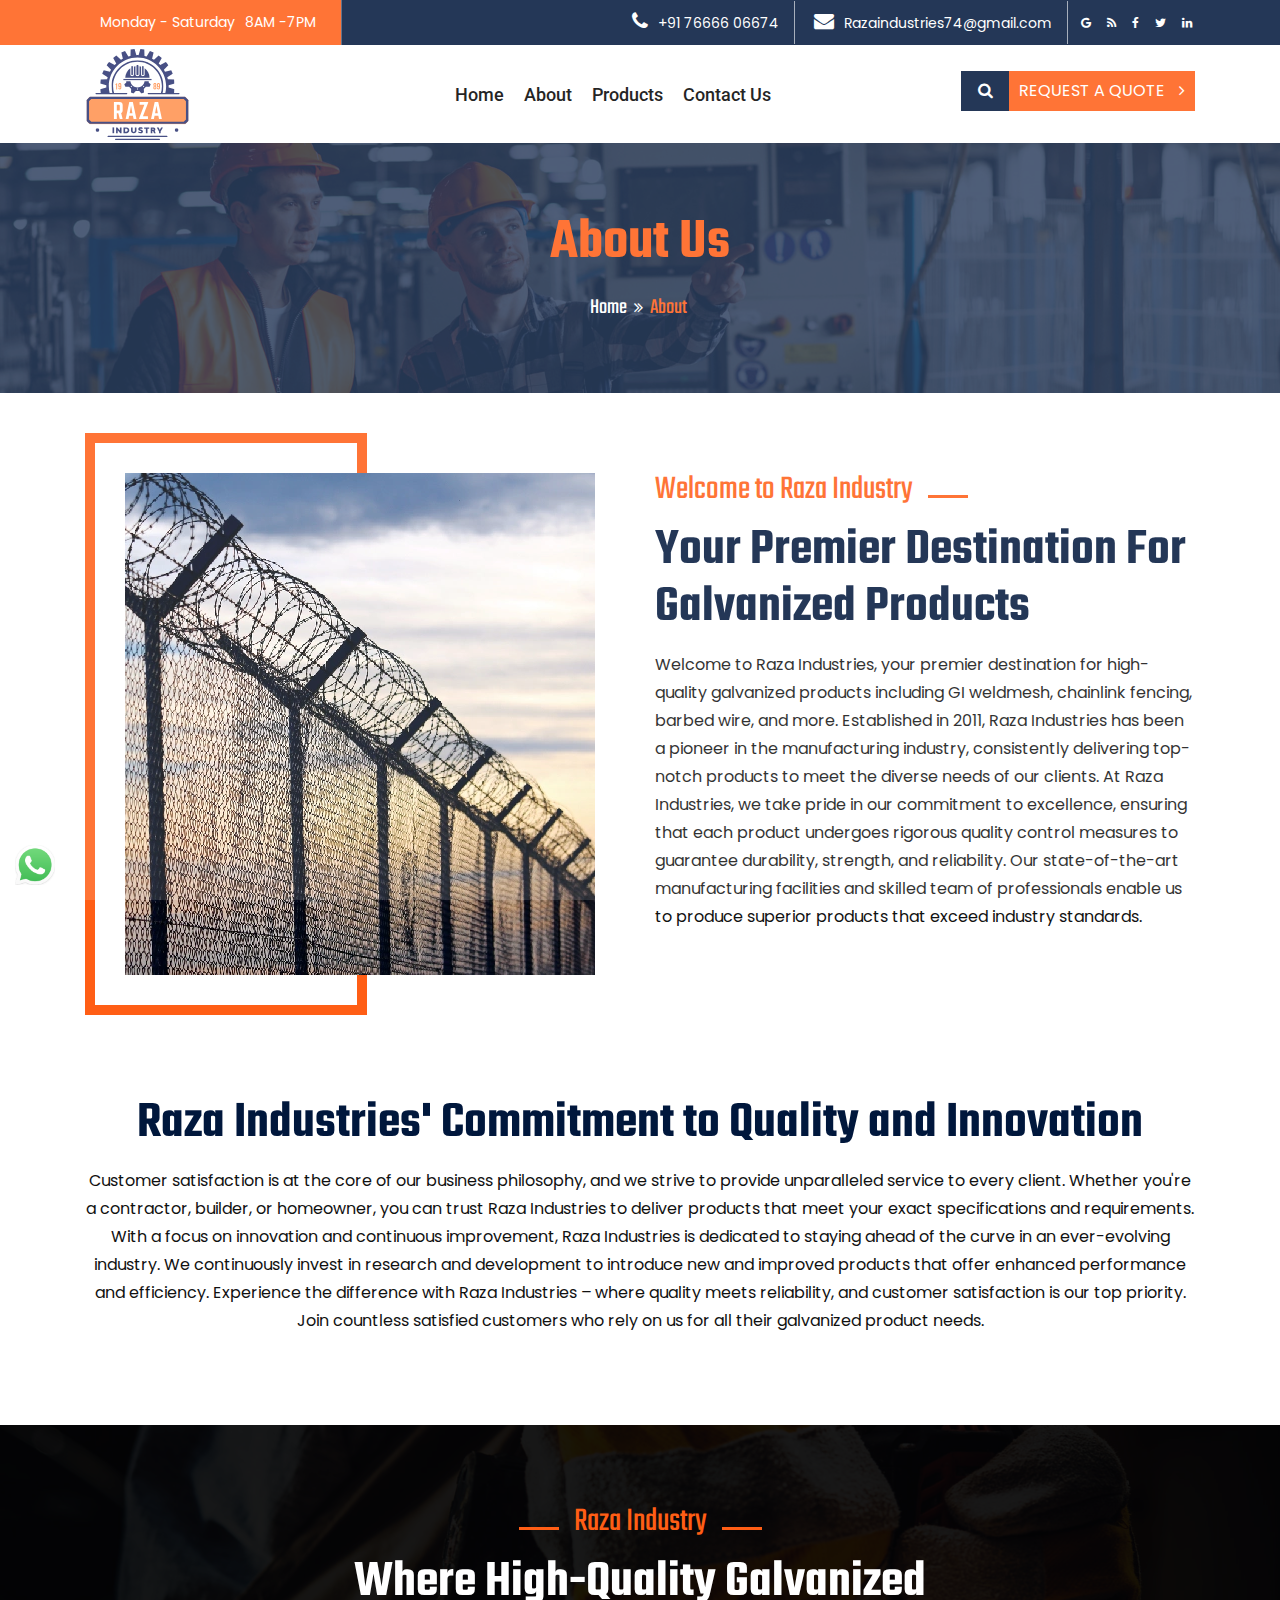
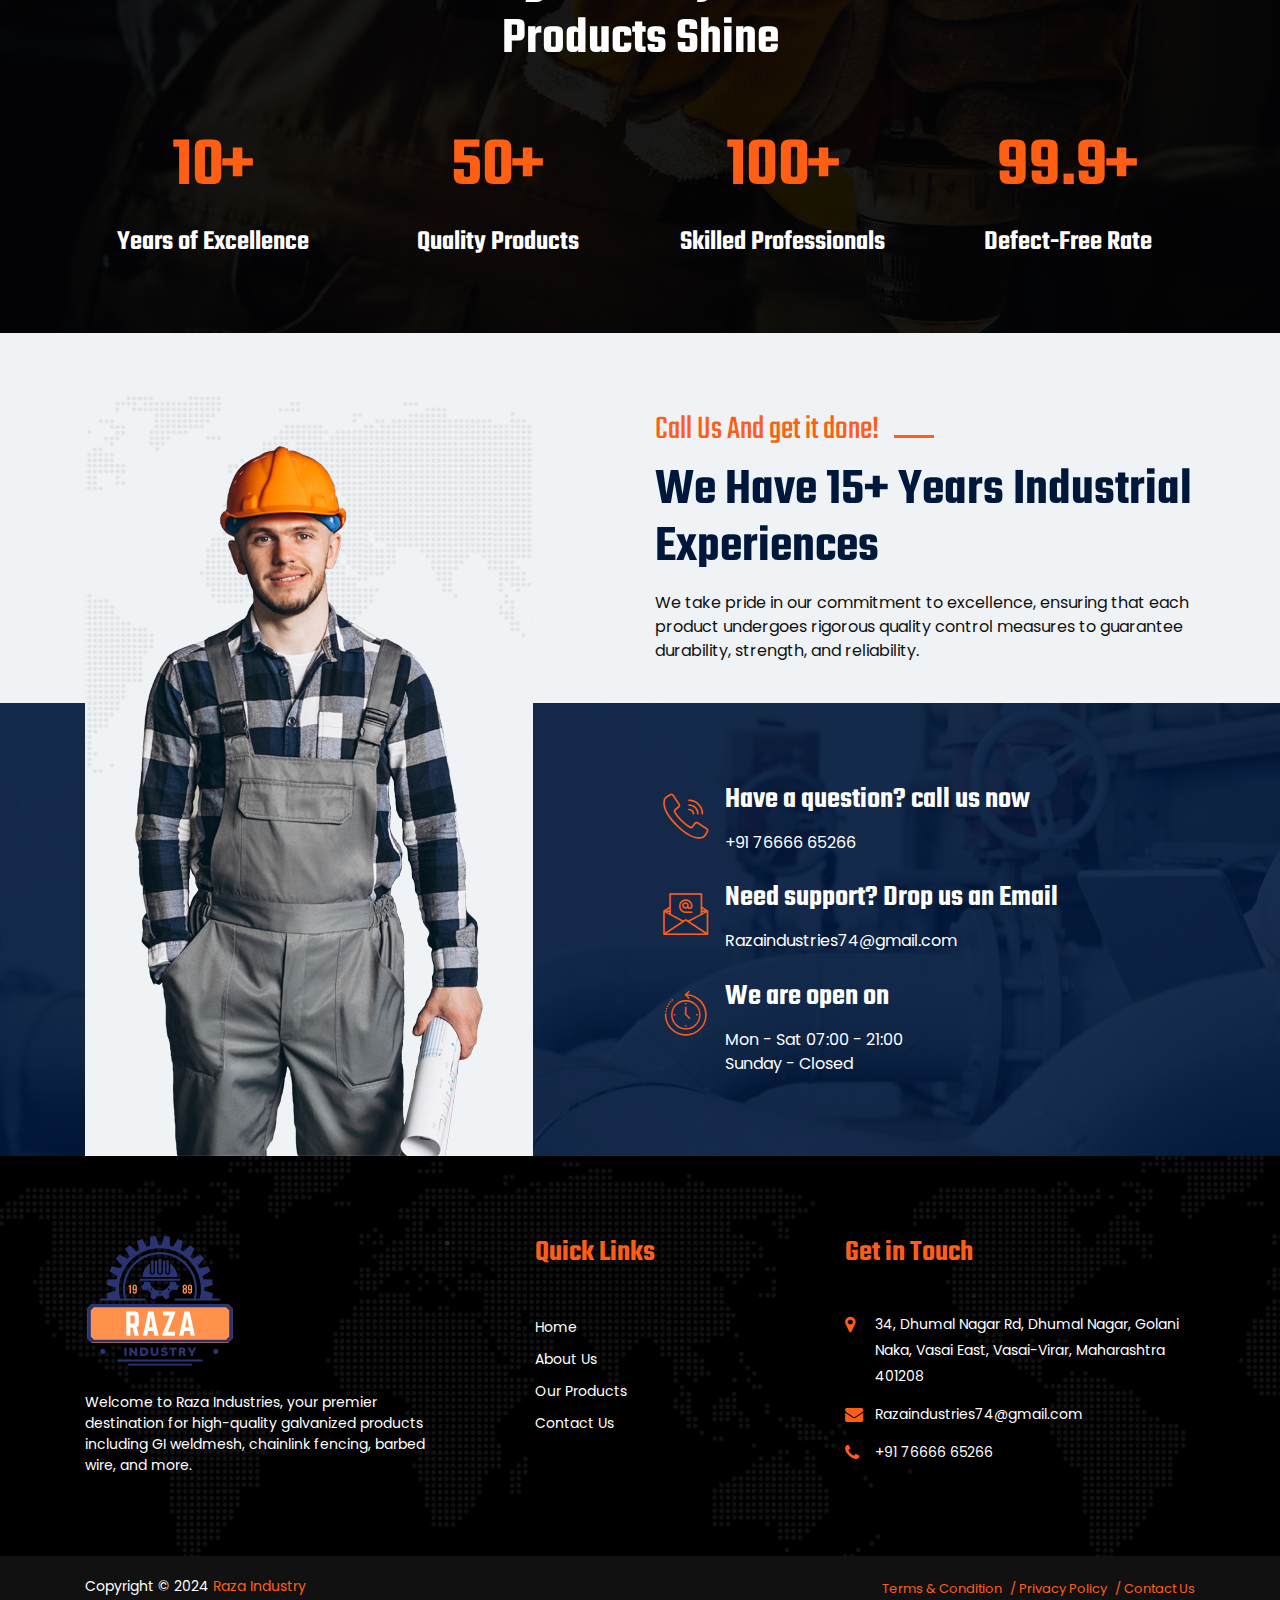
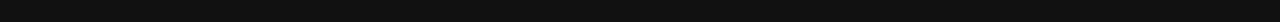
<file: about.html>
<!DOCTYPE html>
<html lang="en">
	<head>
		<!-- Google tag (gtag.js) -->
		<script
			async
			src="https://www.googletagmanager.com/gtag/js?id=G-L5VP56XKYF"
		></script>
		<script>
			window.dataLayer = window.dataLayer || [];
			function gtag() {
				dataLayer.push(arguments);
			}
			gtag("js", new Date());

			gtag("config", "G-L5VP56XKYF");
		</script>
		<!-- META -->
		<meta charset="utf-8" />
		<meta http-equiv="X-UA-Compatible" content="IE=edge" />
		<meta name="keywords" content="" />
		<meta name="author" content="" />
		<meta name="robots" content="" />
		<meta name="description" content="" />

		<!-- FAVICONS ICON -->
		<link rel="icon" href="images/favicon.html" type="image/x-icon" />
		<link
			rel="shortcut icon"
			type="image/x-icon"
			href="images/raza-industry/logo.svg"
		/>

		<!-- PAGE TITLE HERE -->
		<title>Raza Industry</title>

		<!-- MOBILE SPECIFIC -->
		<meta name="viewport" content="width=device-width, initial-scale=1" />

		<!-- BOOTSTRAP STYLE SHEET -->
		<link rel="stylesheet" type="text/css" href="css/bootstrap.min.css" />
		<!-- FONTAWESOME STYLE SHEET -->
		<link
			rel="stylesheet"
			type="text/css"
			href="css/fontawesome/css/font-awesome.min.css"
		/>

		<!-- OWL CAROUSEL STYLE SHEET -->
		<link rel="stylesheet" type="text/css" href="css/owl.carousel.min.css" />
		<!-- BOOTSTRAP SLECT BOX STYLE SHEET  -->
		<link
			rel="stylesheet"
			type="text/css"
			href="css/bootstrap-select.min.css"
		/>
		<!-- MAGNIFIC POPUP STYLE SHEET -->
		<link rel="stylesheet" type="text/css" href="css/magnific-popup.min.css" />
		<!-- LOADER STYLE SHEET -->
		<link rel="stylesheet" type="text/css" href="css/loader.min.css" />
		<!-- MAIN STYLE SHEET -->
		<link rel="stylesheet" type="text/css" href="css/style.css" />
		<!-- FLATICON STYLE SHEET -->
		<link rel="stylesheet" type="text/css" href="css/flaticon.min.css" />

		<!-- IMAGE POPUP -->
		<link rel="stylesheet" type="text/css" href="css/lc_lightbox.css" />

		<!-- THEME COLOR CHANGE STYLE SHEET -->
		<link
			rel="stylesheet"
			class="skin"
			type="text/css"
			href="css/skin/skin-1.css"
		/>
		<!-- SIDE SWITCHER STYLE SHEET -->
		<link rel="stylesheet" type="text/css" href="css/switcher.css" />

		<!-- REVOLUTION SLIDER CSS -->
		<link
			rel="stylesheet"
			type="text/css"
			href="plugins/revolution/revolution/css/settings.css"
		/>
		<!-- REVOLUTION NAVIGATION STYLE -->
		<link
			rel="stylesheet"
			type="text/css"
			href="plugins/revolution/revolution/css/navigation.css"
		/>

		<!-- GOOGLE FONTS -->
		<link
			href="https://fonts.googleapis.com/css?family=Teko:300,400,500,600,700&amp;display=swap"
			rel="stylesheet"
		/>
		<link
			href="https://fonts.googleapis.com/css?family=Poppins&amp;display=swap"
			rel="stylesheet"
		/>
		<link
			href="https://fonts.googleapis.com/css?family=Roboto:400,500,700,900&amp;display=swap"
			rel="stylesheet"
		/>
		<style>
			.header-style-4 .top-bar .wt-topbar-info li:first-child {
				position: relative;
				z-index: 1;
			}

			.header-style-4 .top-bar .wt-topbar-info li:first-child::after {
				content: "";
				position: absolute;
				right: 0px;
				top: 0px;
				background-color: #ff5e15;
				z-index: -1;
				width: 6000px;
				bottom: 0px;
			}
			.header-style-4 .top-bar {
				background-color: #00173c;
			}
			.header-style-4 .main-bar {
				background-color: #fff;
			}
			.header-style-4 .header-nav .nav > li > a {
				color: black;
				font-size: 18px;
			}
			.header-style-4 .top-bar .wt-topbar-right .wt-topbar-info-2 li {
				border-right: 1px solid rgba(255, 255, 255, 0.6);
			}
			.header-style-4 .is-fixed.color-fill .main-bar {
				background-color: #fff;
				box-shadow: rgba(149, 157, 165, 0.2) 0px 8px 24px;
			}
			.header-style-4 .logo-header {
				padding-top: 3px;
			}
			.logo-header-one img {
				height: 92px;
			}
		</style>
	</head>

	<body>
		<div class="page-wraper">
			<!-- HEADER START -->
			<header class="site-header header-style-4 mobile-sider-drawer-menu">
				<div class="top-bar">
					<div class="container">
						<div class="d-flex justify-content-between">
							<div class="wt-topbar-left d-flex flex-wrap align-content-start">
								<ul class="wt-topbar-info e-p-bx text-white">
									<li><span> Monday - Saturday</span><span>8AM -7PM</span></li>
								</ul>
							</div>

							<div
								class="wt-topbar-right d-flex flex-wrap align-content-center"
							>
								<ul class="wt-topbar-info-2 e-p-bx text-white">
									<li>
										<i class="fa fa-phone"></i
										><a style="color: #fff" href="tel:+917666606674"
											>+91 76666 06674</a
										>
									</li>
									<li>
										<i class="fa fa-envelope"></i
										><a
											style="color: #fff"
											href="mailto:razaindustries74@gmail.com"
											>Razaindustries74@gmail.com</a
										>
									</li>
								</ul>

								<ul class="social-icons">
									<li>
										<a href="javascript:void(0);" class="fa fa-google"></a>
									</li>
									<li><a href="javascript:void(0);" class="fa fa-rss"></a></li>
									<li>
										<a href="javascript:void(0);" class="fa fa-facebook"></a>
									</li>
									<li>
										<a href="javascript:void(0);" class="fa fa-twitter"></a>
									</li>
									<li>
										<a href="javascript:void(0);" class="fa fa-linkedin"></a>
									</li>
								</ul>
							</div>
						</div>
					</div>
				</div>

				<div class="sticky-header main-bar-wraper navbar-expand-lg">
					<div class="main-bar">
						<div class="container clearfix">
							<div class="logo-header">
								<div class="logo-header-inner logo-header-one">
									<a href="index.html">
										<img src="images/raza-industry/logo.svg" alt="" />
									</a>
								</div>
							</div>

							<!-- NAV Toggle Button -->
							<button
								id="mobile-side-drawer"
								data-target=".header-nav"
								data-toggle="collapse"
								type="button"
								class="navbar-toggler collapsed"
							>
								<span class="sr-only">Toggle navigation</span>
								<span class="icon-bar icon-bar-first"></span>
								<span class="icon-bar icon-bar-two"></span>
								<span class="icon-bar icon-bar-three"></span>
							</button>

							<div class="extra-nav header-2-nav">
								<div class="extra-cell">
									<div class="header-search">
										<a href="javascript:void(0);" class="header-search-icon"
											><i class="fa fa-search"></i
										></a>
									</div>
									<div class="header-nav-request">
										<a href="contact.html" class="contact-slide-show"
											>Request a Quote <i class="fa fa-angle-right"></i
										></a>
									</div>
								</div>
							</div>

							<!-- MAIN Vav -->
							<div
								class="nav-animation header-nav navbar-collapse collapse d-flex justify-content-center"
							>
								<ul class="nav navbar-nav">
									<li>
										<a href="index.html">Home</a>
									</li>
									<li>
										<a href="about.html">About</a>
									</li>
									<li>
										<a href="products.html">Products</a>
									</li>
									<li>
										<a href="contact.html">Contact Us</a>
									</li>
								</ul>
							</div>

							<!-- SITE Search -->
							<!-- <div id="search-toggle-block">
					<div id="search">
						<form
							role="search"
							id="searchform"
							action="https://thewebmax.org/search"
							method="get"
							class="radius-xl"
						>
							<div class="input-group">
								<input
									class="form-control"
									value=""
									name="q"
									type="search"
									placeholder="Type to search"
								/>
								<span class="input-group-append"
									><button type="button" class="search-btn">
										<i class="fa fa-search"></i></button
								></span>
							</div>
						</form>
					</div>
				</div> -->
						</div>
					</div>
				</div>
			</header>
			<!-- HEADER END -->

			<!-- CONTENT START -->
			<div class="page-content">
				<!-- INNER PAGE BANNER -->
				<div
					class="wt-bnr-inr overlay-wraper bg-center"
					style="background-image: url(images/banner/3.jpg)"
				>
					<div class="overlay-main site-bg-secondry opacity-08"></div>
					<div class="container">
						<div class="wt-bnr-inr-entry">
							<div class="banner-title-outer">
								<div class="banner-title-name">
									<h2 class="site-text-primary">About Us</h2>
								</div>
							</div>
							<!-- BREADCRUMB ROW -->

							<div>
								<ul class="wt-breadcrumb breadcrumb-style-2">
									<li><a href="index.html">Home</a></li>
									<li>About</li>
								</ul>
							</div>

							<!-- BREADCRUMB ROW END -->
						</div>
					</div>
				</div>
				<!-- INNER PAGE BANNER END -->

				<!-- ABOUT SECTION START -->
				<div class="section-full welcome-section-outer">
					<div class="welcome-section-top bg-white p-tb40">
						<div class="container">
							<div class="row">
								<div class="col-lg-6 col-md-12">
									<div class="img-colarge-new">
										<div class="colarge-1-new">
											<img
												src="images/raza-industry/about-us.webp"
												alt=""
												class="slide-righ"
											/>
										</div>
									</div>
								</div>

								<div class="col-lg-6 col-md-12">
									<div class="welcom-to-section-new">
										<!-- TITLE START-->
										<div class="left wt-small-separator-outer">
											<div class="wt-small-separator site-text-primary">
												<div class="sep-leaf-left"></div>
												<div>Welcome to Raza Industry</div>
												<div class="sep-leaf-right"></div>
											</div>
										</div>
										<h2>Your Premier Destination For Galvanized Products</h2>
										<!-- TITLE END-->

										<p>
											Welcome to Raza Industries, your premier destination for
											high-quality galvanized products including GI weldmesh,
											chainlink fencing, barbed wire, and more. Established in
											2011, Raza Industries has been a pioneer in the
											manufacturing industry, consistently delivering top-notch
											products to meet the diverse needs of our clients. At Raza
											Industries, we take pride in our commitment to excellence,
											ensuring that each product undergoes rigorous quality
											control measures to guarantee durability, strength, and
											reliability. Our state-of-the-art manufacturing facilities
											and skilled team of professionals enable us to produce
											superior products that exceed industry standards.
										</p>
									</div>
								</div>

								<div class="col-12 text-center">
									<div class="welcom-to-section-new">
										<!-- TITLE START-->
										<h2>
											Raza Industries' Commitment to Quality and Innovation
										</h2>
										<!-- TITLE END-->

										<p>
											Customer satisfaction is at the core of our business
											philosophy, and we strive to provide unparalleled service
											to every client. Whether you're a contractor, builder, or
											homeowner, you can trust Raza Industries to deliver
											products that meet your exact specifications and
											requirements. With a focus on innovation and continuous
											improvement, Raza Industries is dedicated to staying ahead
											of the curve in an ever-evolving industry. We continuously
											invest in research and development to introduce new and
											improved products that offer enhanced performance and
											efficiency. Experience the difference with Raza Industries
											– where quality meets reliability, and customer
											satisfaction is our top priority. Join countless satisfied
											customers who rely on us for all their galvanized product
											needs.
										</p>
									</div>
								</div>
							</div>
						</div>
					</div>
				</div>
				<!-- ABOUT SECTION  SECTION END -->

				<!-- VIDEO SECTION START -->
				<div
					class="section-full video2-counter-section p-t80 p-b40 overlay-wraper bg-cover bg-no-repeat"
					style="background-image: url(images/background/bg-2.jpg)"
				>
					<div class="overlay-main bg-black opacity-09"></div>

					<div class="container">
						<!-- TITLE START-->
						<div
							class="section-head center wt-small-separator-outer text-center text-white"
						>
							<div class="wt-small-separator site-text-primary">
								<div class="sep-leaf-left"></div>
								<div>Raza Industry</div>
								<div class="sep-leaf-right"></div>
							</div>
							<h2>Where High-Quality Galvanized Products Shine</h2>
						</div>
						<!-- TITLE END-->

						<div class="counter2-section-outer-bottom">
							<div class="counter-outer">
								<div class="row justify-content-center">
									<div class="col-lg-3 col-md-6 col-sm-6 m-b30">
										<div class="wt-icon-box-wraper center">
											<h2 class="counter site-text-primary">10</h2>
											<span class="site-text-white title-style-2"
												>Years of Excellence</span
											>
										</div>
									</div>

									<div class="col-lg-3 col-md-6 col-sm-6 m-b30">
										<div class="wt-icon-box-wraper center">
											<h2 class="counter site-text-primary">50</h2>
											<span class="site-text-white title-style-2"
												>Quality Products</span
											>
										</div>
									</div>

									<div class="col-lg-3 col-md-6 col-sm-6 m-b30">
										<div class="wt-icon-box-wraper center">
											<h2 class="counter site-text-primary">100</h2>
											<span class="site-text-white title-style-2"
												>Skilled Professionals</span
											>
										</div>
									</div>

									<div class="col-lg-3 col-md-6 col-sm-6 m-b30">
										<div class="wt-icon-box-wraper center">
											<h2 class="counter site-text-primary">99.9</h2>
											<span class="site-text-white title-style-2"
												>Defect-Free Rate</span
											>
										</div>
									</div>
								</div>
							</div>
						</div>
					</div>
				</div>
				<!-- VIDEO SECTION  SECTION END -->

				<!-- SELF INTRO SECTION START -->
				<div
					class="section-full self-intro-section-outer overlay-wraper"
					style="background-image: url(images/background/bg-6.jpg)"
				>
					<div class="overlay-main site-bg-secondry opacity-09"></div>
					<div class="self-intro-top bg-gray p-t80 p-b20">
						<div class="container">
							<div class="row justify-content-end">
								<div class="col-lg-6 col-md-12">
									<!-- TITLE START-->
									<div class="left wt-small-separator-outer">
										<div class="wt-small-separator site-text-primary">
											<div class="sep-leaf-left"></div>
											<div>Call Us And get it done!</div>
											<div class="sep-leaf-right"></div>
										</div>
										<h2>We Have 15+ Years Industrial Experiences</h2>
										<p>
											We take pride in our commitment to excellence, ensuring
											that each product undergoes rigorous quality control
											measures to guarantee durability, strength, and
											reliability.
										</p>
									</div>
									<!-- TITLE END-->
								</div>
							</div>
						</div>
					</div>

					<div class="self-intro-bottom p-t80 p-b80">
						<div class="container">
							<div class="row justify-content-end">
								<div class="col-lg-6 col-md-6">
									<div class="self-info-detail">
										<div class="wt-icon-box-wraper p-b10 left">
											<div class="icon-md m-b20">
												<span class="icon-cell site-text-primary"
													><i class="flaticon-call"></i
												></span>
											</div>
											<div class="icon-content text-white">
												<h3 class="wt-tilte">Have a question? call us now</h3>
												<p>
													<a style="color: #fff" href="tel:+917666665266"
														>+91 76666 65266</a
													>
												</p>
											</div>
										</div>

										<div class="wt-icon-box-wraper p-b10 left">
											<div class="icon-md m-b20">
												<span class="icon-cell site-text-primary"
													><i class="flaticon-mail"></i
												></span>
											</div>
											<div class="icon-content text-white">
												<h3 class="wt-tilte">Need support? Drop us an Email</h3>
												<p>
													<a
														style="color: #fff"
														href="mailto:razaindustries74@gmail.com"
														>Razaindustries74@gmail.com</a
													>
												</p>
											</div>
										</div>

										<div class="wt-icon-box-wraper left">
											<div class="icon-md m-b20">
												<span class="icon-cell site-text-primary"
													><i class="flaticon-history"></i
												></span>
											</div>
											<div class="icon-content text-white">
												<h3 class="wt-tilte">We are open on</h3>
												<p>Mon - Sat 07:00 - 21:00</p>
												<p>Sunday - Closed</p>
											</div>
										</div>
									</div>
								</div>
							</div>
						</div>
					</div>

					<div class="container">
						<div class="self-intro-pic-block">
							<div class="wt-media">
								<img src="images/self-pic.png" alt="" />
							</div>
						</div>
					</div>
				</div>
				<!-- SELF INTRO SECTION  END -->
			</div>
			<!-- CONTENT END -->

			<!-- FOOTER START -->
			<script>
				fetch("./footer.html")
					.then((response) => response.text())
					.then((data) => document.body.insertAdjacentHTML("beforeend", data));
			</script>
			<!-- FOOTER END -->

			<a href="https://wa.me/+917666606674" target="_blank"
				><img class="whatsapp" src="images/raza-industry/whatsapp.png" alt=""
			/></a>

			<!-- Get In Touch -->
			<div
				class="contact-slide-hide bg-cover bg-no-repeat"
				style="background-image: url(images/background/bg-7.jpg)"
			>
				<div class="contact-nav">
					<a href="javascript:void(0)" class="contact_close">&times;</a>
					<div class="contact-nav-form">
						<div
							class="contact-nav-info bg-white p-a30 bg-center bg-no-repeat"
							style="background-image: url(images/background/bg-map2.png)"
						>
							<div class="row">
								<div class="col-lg-4 col-md-4">
									<div class="contact-nav-media-section">
										<div class="contact-nav-media">
											<img src="images/self-pic.png" alt="" />
										</div>
									</div>
								</div>
								<div class="col-lg-8 col-md-8">
									<form
										class="cons-contact-form"
										method="post"
										action="https://thewebmax.org/industro/form-handler2.php"
									>
										<div class="m-b30">
											<!-- TITLE START -->
											<h2 class="m-b30">Get In Touch</h2>
											<!-- TITLE END -->
											<div class="row">
												<div class="col-md-6 col-sm-6">
													<div class="form-group">
														<input
															name="username"
															type="text"
															required
															class="form-control"
															placeholder="Name"
														/>
													</div>
												</div>

												<div class="col-md-6 col-sm-6">
													<div class="form-group">
														<input
															name="email"
															type="text"
															class="form-control"
															required
															placeholder="Email"
														/>
													</div>
												</div>

												<div class="col-md-6 col-sm-6">
													<div class="form-group">
														<input
															name="phone"
															type="text"
															class="form-control"
															required
															placeholder="Phone"
														/>
													</div>
												</div>

												<div class="col-md-6 col-sm-6">
													<div class="form-group">
														<input
															name="subject"
															type="text"
															class="form-control"
															required
															placeholder="Subject"
														/>
													</div>
												</div>

												<div class="col-md-12">
													<div class="form-group">
														<textarea
															name="message"
															class="form-control"
															rows="4"
															placeholder="Message"
														></textarea>
													</div>
												</div>

												<div class="col-md-12">
													<button
														type="submit"
														class="site-button site-btn-effect"
													>
														Submit Now
													</button>
												</div>
											</div>
										</div>
									</form>
									<div class="contact-nav-inner text-black">
										<!-- TITLE START -->
										<h2 class="m-b30">Contact Info</h2>
										<!-- TITLE END -->
										<div class="row">
											<div class="col-lg-4 col-md-12">
												<div class="wt-icon-box-wraper left icon-shake-outer">
													<div class="icon-content">
														<h4 class="m-t0">Phone number</h4>
														<p>(456) 789 10 12</p>
														<p>(456) 789 10 15</p>
													</div>
												</div>
											</div>
											<div class="col-lg-4 col-md-12">
												<div class="wt-icon-box-wraper left icon-shake-outer">
													<div class="icon-content">
														<h4 class="m-t0">Email address</h4>
														<p>demo@gmail.com</p>
														<p>indusinfo@gmail.com</p>
													</div>
												</div>
											</div>
											<div class="col-lg-4 col-md-12">
												<div class="wt-icon-box-wraper left icon-shake-outer">
													<div class="icon-content">
														<h4 class="m-t0">Address info</h4>
														<p>1363-1385 Sunset Blvd Los Angeles</p>
													</div>
												</div>
											</div>
										</div>
									</div>
								</div>
							</div>
						</div>
					</div>
				</div>
			</div>

			<!-- BUTTON TOP START -->
			<button class="scroltop">
				<span class="fa fa-angle-up relative" id="btn-vibrate"></span>
			</button>
		</div>

		<!-- LOADING AREA START ===== -->
		<div class="loading-area">
			<div class="loading-box"></div>
			<div class="loading-pic">
				<div class="loader">
					<span class="block-1"></span>
					<span class="block-2"></span>
					<span class="block-3"></span>
					<span class="block-4"></span>
					<span class="block-5"></span>
					<span class="block-6"></span>
					<span class="block-7"></span>
					<span class="block-8"></span>
					<span class="block-9"></span>
					<span class="block-10"></span>
					<span class="block-11"></span>
					<span class="block-12"></span>
					<span class="block-13"></span>
					<span class="block-14"></span>
					<span class="block-15"></span>
					<span class="block-16"></span>
				</div>
			</div>
		</div>
		<!-- LOADING AREA  END ====== -->

		<!-- JAVASCRIPT  FILES ========================================= -->
		<script src="js/jquery-2.2.0.min.js"></script>
		<!-- JQUERY.MIN JS -->
		<script src="js/popper.min.js"></script>
		<!-- POPPER.MIN JS -->
		<script src="js/bootstrap.min.js"></script>
		<!-- BOOTSTRAP.MIN JS -->
		<script src="js/bootstrap-select.min.js"></script>
		<!-- Form js -->
		<script src="js/magnific-popup.min.js"></script>
		<!-- MAGNIFIC-POPUP JS -->
		<script src="js/waypoints.min.js"></script>
		<!-- WAYPOINTS JS -->
		<script src="js/counterup.min.js"></script>
		<!-- COUNTERUP JS -->
		<script src="js/waypoints-sticky.min.js"></script>
		<!-- STICKY HEADER -->
		<script src="js/isotope.pkgd.min.js"></script>
		<!-- MASONRY  -->
		<script src="js/owl.carousel.min.js"></script>
		<!-- OWL  SLIDER  -->
		<script src="js/stellar.min.js"></script>
		<!-- PARALLAX BG IMAGE   -->
		<script src="js/theia-sticky-sidebar.js"></script>
		<!-- STICKY SIDEBAR  -->
		<script src="js/jquery.bootstrap-touchspin.js"></script>
		<!-- FORM JS -->
		<script src="js/custom.js"></script>
		<!-- CUSTOM FUCTIONS  -->
		<script src="js/lc_lightbox.lite.js"></script>
		<!-- IMAGE POPUP -->
		<script src="js/switcher.js"></script>
		<!-- SHORTCODE FUCTIONS  -->

		<!-- REVOLUTION JS FILES -->

		<script src="plugins/revolution/revolution/js/jquery.themepunch.tools.min.js"></script>
		<script src="plugins/revolution/revolution/js/jquery.themepunch.revolution.min.js"></script>

		<!-- SLIDER REVOLUTION 5.0 EXTENSIONS  (Load Extensions only on Local File Systems !  The following part can be removed on Server for On Demand Loading) -->
		<script src="plugins/revolution/revolution/js/extensions/revolution-plugin.js"></script>

		<!-- REVOLUTION SLIDER SCRIPT FILES -->
		<script src="js/rev-script-8.js"></script>
	</body>

	<!-- Mirrored from thewebmax.org/industro/index-8.html by HTTrack Website Copier/3.x [XR&CO'2014], Tue, 23 Apr 2024 04:59:37 GMT -->
</html>
</file>
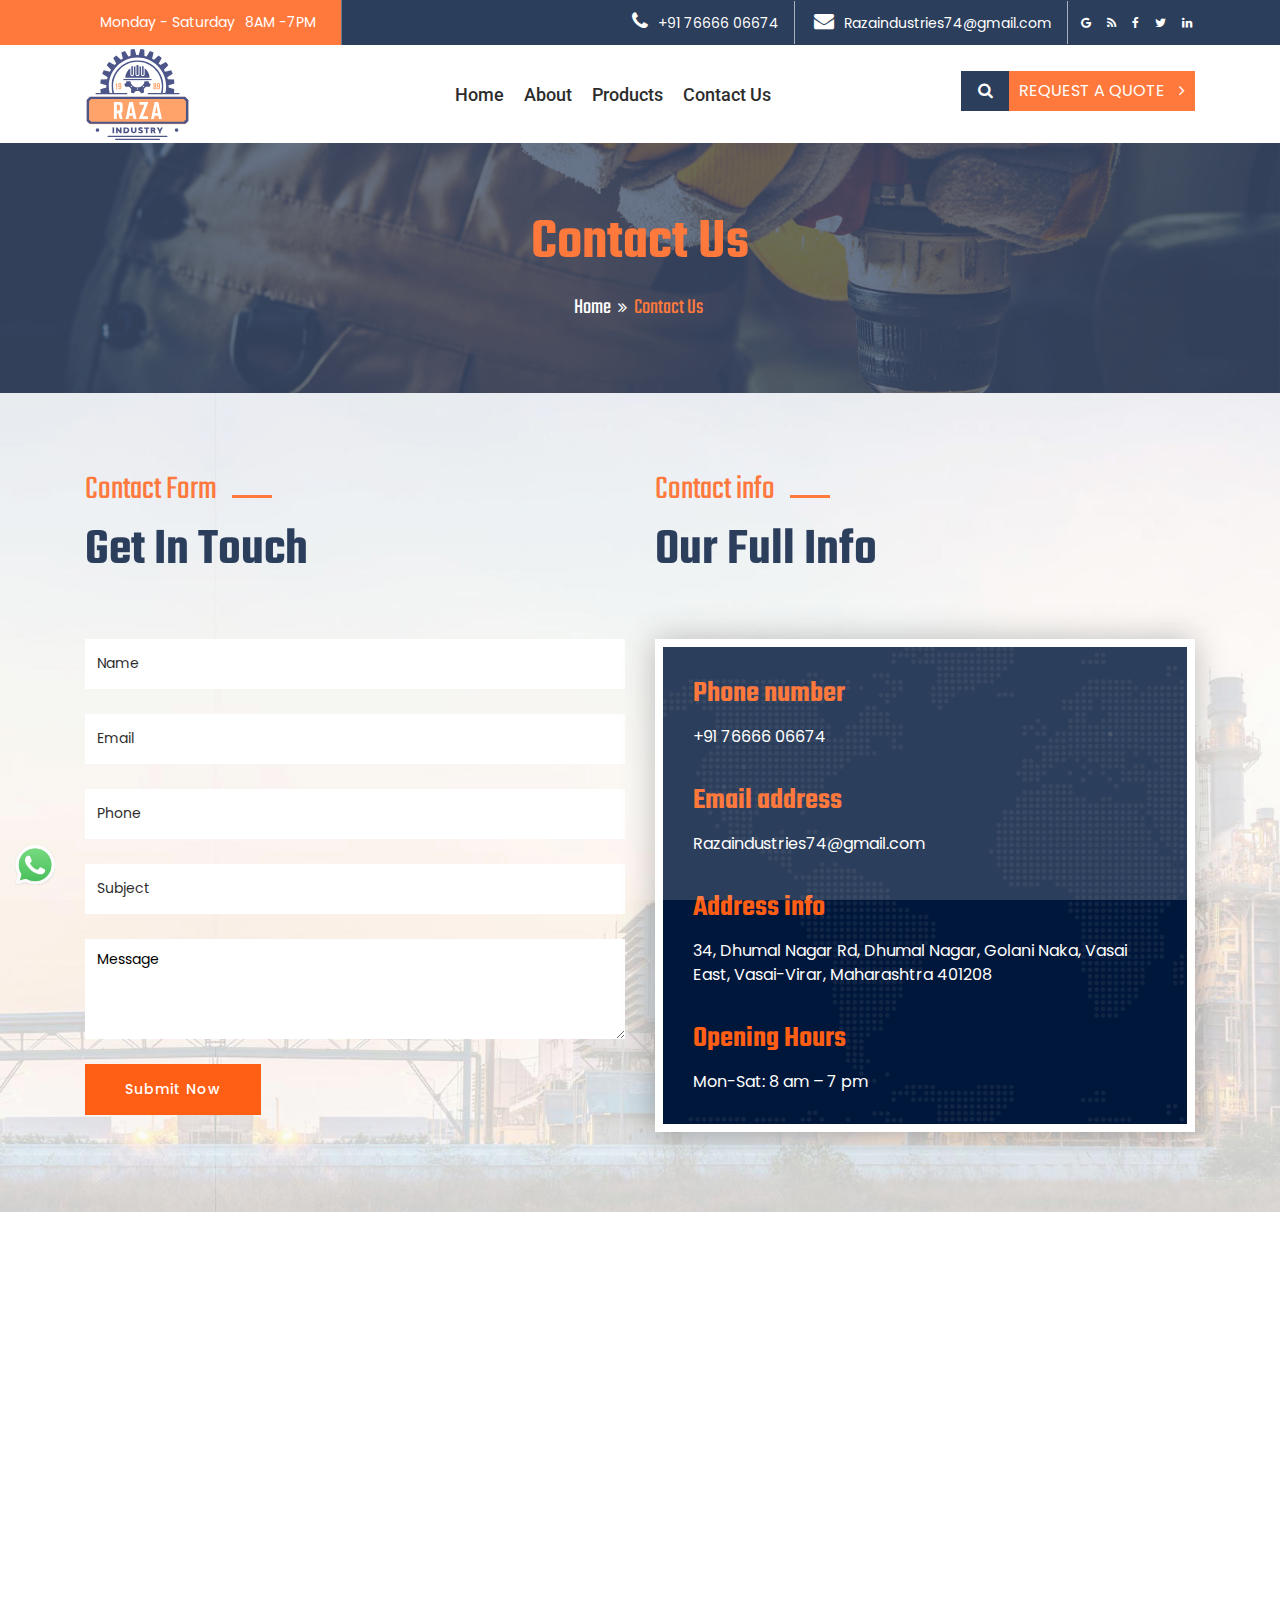
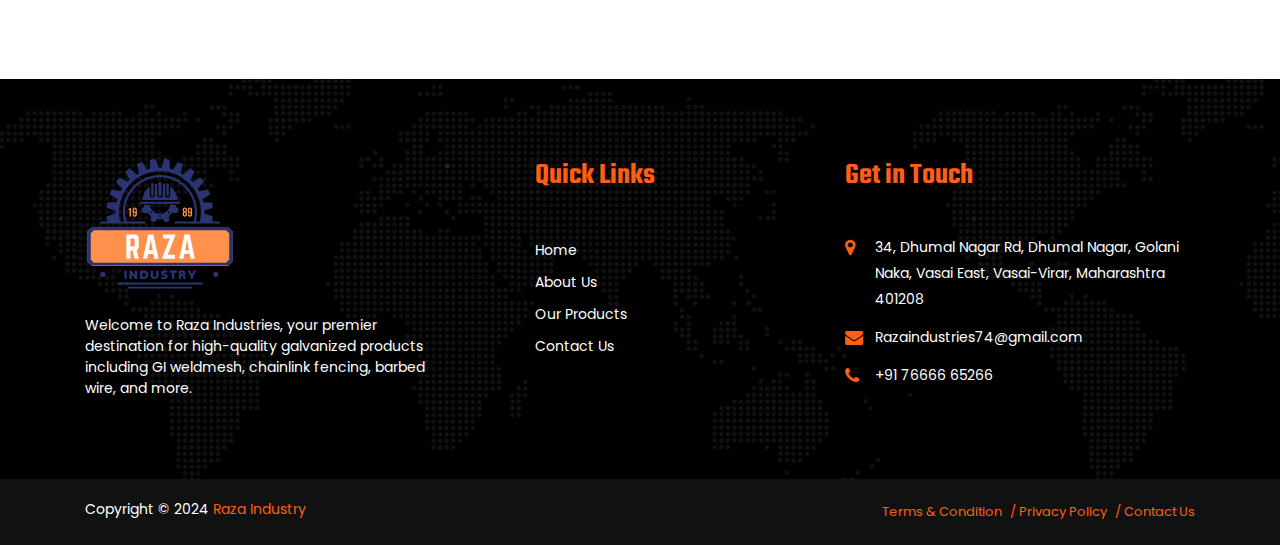
<file: contact.html>
<!DOCTYPE html>
<html lang="en">
	<head>
		<!-- Google tag (gtag.js) -->
		<script
			async
			src="https://www.googletagmanager.com/gtag/js?id=G-L5VP56XKYF"
		></script>
		<script>
			window.dataLayer = window.dataLayer || [];
			function gtag() {
				dataLayer.push(arguments);
			}
			gtag("js", new Date());

			gtag("config", "G-L5VP56XKYF");
		</script>
		<!-- META -->
		<meta charset="utf-8" />
		<meta http-equiv="X-UA-Compatible" content="IE=edge" />
		<meta name="keywords" content="" />
		<meta name="author" content="" />
		<meta name="robots" content="" />
		<meta name="description" content="" />

		<!-- FAVICONS ICON -->
		<link rel="icon" href="images/favicon.html" type="image/x-icon" />
		<link
			rel="shortcut icon"
			type="image/x-icon"
			href="images/raza-industry/logo.svg"
		/>

		<!-- PAGE TITLE HERE -->
		<title>Raza Industry</title>

		<!-- MOBILE SPECIFIC -->
		<meta name="viewport" content="width=device-width, initial-scale=1" />

		<!-- BOOTSTRAP STYLE SHEET -->
		<link rel="stylesheet" type="text/css" href="css/bootstrap.min.css" />
		<!-- FONTAWESOME STYLE SHEET -->
		<link
			rel="stylesheet"
			type="text/css"
			href="css/fontawesome/css/font-awesome.min.css"
		/>

		<!-- OWL CAROUSEL STYLE SHEET -->
		<link rel="stylesheet" type="text/css" href="css/owl.carousel.min.css" />
		<!-- BOOTSTRAP SLECT BOX STYLE SHEET  -->
		<link
			rel="stylesheet"
			type="text/css"
			href="css/bootstrap-select.min.css"
		/>
		<!-- MAGNIFIC POPUP STYLE SHEET -->
		<link rel="stylesheet" type="text/css" href="css/magnific-popup.min.css" />
		<!-- LOADER STYLE SHEET -->
		<link rel="stylesheet" type="text/css" href="css/loader.min.css" />
		<!-- MAIN STYLE SHEET -->
		<link rel="stylesheet" type="text/css" href="css/style.css" />
		<!-- FLATICON STYLE SHEET -->
		<link rel="stylesheet" type="text/css" href="css/flaticon.min.css" />

		<!-- IMAGE POPUP -->
		<link rel="stylesheet" type="text/css" href="css/lc_lightbox.css" />

		<!-- THEME COLOR CHANGE STYLE SHEET -->
		<link
			rel="stylesheet"
			class="skin"
			type="text/css"
			href="css/skin/skin-1.css"
		/>
		<!-- SIDE SWITCHER STYLE SHEET -->
		<link rel="stylesheet" type="text/css" href="css/switcher.css" />

		<!-- REVOLUTION SLIDER CSS -->
		<link
			rel="stylesheet"
			type="text/css"
			href="plugins/revolution/revolution/css/settings.css"
		/>
		<!-- REVOLUTION NAVIGATION STYLE -->
		<link
			rel="stylesheet"
			type="text/css"
			href="plugins/revolution/revolution/css/navigation.css"
		/>

		<!-- GOOGLE FONTS -->
		<link
			href="https://fonts.googleapis.com/css?family=Teko:300,400,500,600,700&amp;display=swap"
			rel="stylesheet"
		/>
		<link
			href="https://fonts.googleapis.com/css?family=Poppins&amp;display=swap"
			rel="stylesheet"
		/>
		<link
			href="https://fonts.googleapis.com/css?family=Roboto:400,500,700,900&amp;display=swap"
			rel="stylesheet"
		/>
		<style>
			.header-style-4 .top-bar .wt-topbar-info li:first-child {
				position: relative;
				z-index: 1;
			}

			.header-style-4 .top-bar .wt-topbar-info li:first-child::after {
				content: "";
				position: absolute;
				right: 0px;
				top: 0px;
				background-color: #ff5e15;
				z-index: -1;
				width: 6000px;
				bottom: 0px;
			}
			.header-style-4 .top-bar {
				background-color: #00173c;
			}
			.header-style-4 .main-bar {
				background-color: #fff;
			}
			.header-style-4 .header-nav .nav > li > a {
				color: black;
				font-size: 18px;
			}
			.header-style-4 .top-bar .wt-topbar-right .wt-topbar-info-2 li {
				border-right: 1px solid rgba(255, 255, 255, 0.6);
			}
			.header-style-4 .is-fixed.color-fill .main-bar {
				background-color: #fff;
				box-shadow: rgba(149, 157, 165, 0.2) 0px 8px 24px;
			}
			.header-style-4 .logo-header {
				padding-top: 3px;
			}
			.logo-header-one img {
				height: 92px;
			}
			.google-map {
				margin: 0px auto;
			}
		</style>
	</head>

	<body>
		<div class="page-wraper">
			<!-- HEADER START -->
			<header class="site-header header-style-4 mobile-sider-drawer-menu">
				<div class="top-bar">
					<div class="container">
						<div class="d-flex justify-content-between">
							<div class="wt-topbar-left d-flex flex-wrap align-content-start">
								<ul class="wt-topbar-info e-p-bx text-white">
									<li><span> Monday - Saturday</span><span>8AM -7PM</span></li>
								</ul>
							</div>

							<div
								class="wt-topbar-right d-flex flex-wrap align-content-center"
							>
								<ul class="wt-topbar-info-2 e-p-bx text-white">
									<li>
										<i class="fa fa-phone"></i
										><a style="color: #fff" href="tel:+917666606674"
											>+91 76666 06674</a
										>
									</li>
									<li>
										<i class="fa fa-envelope"></i
										><a
											style="color: #fff"
											href="mailto:razaindustries74@gmail.com"
											>Razaindustries74@gmail.com</a
										>
									</li>
								</ul>

								<ul class="social-icons">
									<li>
										<a href="javascript:void(0);" class="fa fa-google"></a>
									</li>
									<li><a href="javascript:void(0);" class="fa fa-rss"></a></li>
									<li>
										<a href="javascript:void(0);" class="fa fa-facebook"></a>
									</li>
									<li>
										<a href="javascript:void(0);" class="fa fa-twitter"></a>
									</li>
									<li>
										<a href="javascript:void(0);" class="fa fa-linkedin"></a>
									</li>
								</ul>
							</div>
						</div>
					</div>
				</div>

				<div class="sticky-header main-bar-wraper navbar-expand-lg">
					<div class="main-bar">
						<div class="container clearfix">
							<div class="logo-header">
								<div class="logo-header-inner logo-header-one">
									<a href="index.html">
										<img src="images/raza-industry/logo.svg" alt="" />
									</a>
								</div>
							</div>

							<!-- NAV Toggle Button -->
							<button
								id="mobile-side-drawer"
								data-target=".header-nav"
								data-toggle="collapse"
								type="button"
								class="navbar-toggler collapsed"
							>
								<span class="sr-only">Toggle navigation</span>
								<span class="icon-bar icon-bar-first"></span>
								<span class="icon-bar icon-bar-two"></span>
								<span class="icon-bar icon-bar-three"></span>
							</button>

							<div class="extra-nav header-2-nav">
								<div class="extra-cell">
									<div class="header-search">
										<a href="javascript:void(0);" class="header-search-icon"
											><i class="fa fa-search"></i
										></a>
									</div>
									<div class="header-nav-request">
										<a href="contact.html" class="contact-slide-show"
											>Request a Quote <i class="fa fa-angle-right"></i
										></a>
									</div>
								</div>
							</div>

							<!-- MAIN Vav -->
							<div
								class="nav-animation header-nav navbar-collapse collapse d-flex justify-content-center"
							>
								<ul class="nav navbar-nav">
									<li>
										<a href="index.html">Home</a>
									</li>
									<li>
										<a href="about.html">About</a>
									</li>
									<li>
										<a href="products.html">Products</a>
									</li>
									<li>
										<a href="contact.html">Contact Us</a>
									</li>
								</ul>
							</div>

							<!-- SITE Search -->
							<!-- <div id="search-toggle-block">
					<div id="search">
						<form
							role="search"
							id="searchform"
							action="https://thewebmax.org/search"
							method="get"
							class="radius-xl"
						>
							<div class="input-group">
								<input
									class="form-control"
									value=""
									name="q"
									type="search"
									placeholder="Type to search"
								/>
								<span class="input-group-append"
									><button type="button" class="search-btn">
										<i class="fa fa-search"></i></button
								></span>
							</div>
						</form>
					</div>
				</div> -->
						</div>
					</div>
				</div>
			</header>
			<!-- HEADER END -->

			<!-- CONTENT START -->
			<div class="page-content">
				<!-- INNER PAGE BANNER -->
				<div
					class="wt-bnr-inr overlay-wraper bg-center"
					style="background-image: url(images/banner/6.jpg)"
				>
					<div class="overlay-main site-bg-secondry opacity-07"></div>
					<div class="container">
						<div class="wt-bnr-inr-entry">
							<div class="banner-title-outer">
								<div class="banner-title-name">
									<h2 class="site-text-primary">Contact Us</h2>
								</div>
							</div>
							<!-- BREADCRUMB ROW -->

							<div>
								<ul class="wt-breadcrumb breadcrumb-style-2">
									<li><a href="javascript:void(0);">Home</a></li>
									<li>Contact Us</li>
								</ul>
							</div>

							<!-- BREADCRUMB ROW END -->
						</div>
					</div>
				</div>
				<!-- INNER PAGE BANNER END -->

				<!-- SECTION CONTENTG START -->

				<!-- CONTACT FORM -->
				<div
					class="section-full p-t80 p-b50 bg-cover"
					style="background-image: url(images/background/bg-7.jpg)"
				>
					<div class="section-content">
						<div class="container">
							<div class="contact-one">
								<!-- CONTACT FORM-->
								<div class="row d-flex justify-content-center flex-wrap">
									<div class="col-lg-6 col-md-6 m-b30">
										<form
											action="https://getform.io/f/aejymoxb"
											class="cons-contact-form"
											method="post"
										>
											<!-- TITLE START -->
											<div class="section-head left wt-small-separator-outer">
												<div class="wt-small-separator site-text-primary">
													<div class="sep-leaf-left"></div>
													<div>Contact Form</div>
													<div class="sep-leaf-right"></div>
												</div>
												<h2>Get In Touch</h2>
											</div>
											<!-- TITLE END -->

											<div class="row">
												<div class="col-lg-12 col-md-12">
													<div class="form-group">
														<input
															name="username"
															type="text"
															required
															class="form-control"
															placeholder="Name"
														/>
													</div>
												</div>

												<div class="col-lg-12 col-md-12">
													<div class="form-group">
														<input
															name="email"
															type="text"
															class="form-control"
															required
															placeholder="Email"
														/>
													</div>
												</div>

												<div class="col-lg-12 col-md-12">
													<div class="form-group">
														<input
															name="phone"
															type="text"
															class="form-control"
															required
															placeholder="Phone"
														/>
													</div>
												</div>

												<div class="col-lg-12 col-md-12">
													<div class="form-group">
														<input
															name="subject"
															type="text"
															class="form-control"
															required
															placeholder="Subject"
														/>
													</div>
												</div>

												<div class="col-md-12">
													<div class="form-group">
														<textarea
															name="message"
															class="form-control"
															rows="4"
															placeholder="Message"
														></textarea>
													</div>
												</div>

												<div class="col-md-12">
													<button
														type="submit"
														class="site-button site-btn-effect"
													>
														Submit Now
													</button>
												</div>
											</div>
										</form>
									</div>

									<div class="col-lg-6 col-md-6 m-b30">
										<div class="contact-info">
											<div class="contact-info-inner">
												<!-- TITLE START-->
												<div class="section-head left wt-small-separator-outer">
													<div class="wt-small-separator site-text-primary">
														<div class="sep-leaf-left"></div>
														<div>Contact info</div>
														<div class="sep-leaf-right"></div>
													</div>
													<h2>Our Full Info</h2>
												</div>
												<!-- TITLE END-->

												<div
													class="contact-info-section"
													style="
														background-image: url(images/background/bg-map2.png);
													"
												>
													<div class="wt-icon-box-wraper left m-b30">
														<div class="icon-content">
															<h3 class="m-t0 site-text-primary">
																Phone number
															</h3>
															<p>
																<a style="color: #fff" href="tel:+917666606674"
																	>+91 76666 06674</a
																>
															</p>
														</div>
													</div>

													<div class="wt-icon-box-wraper left m-b30">
														<div class="icon-content">
															<h3 class="m-t0 site-text-primary">
																Email address
															</h3>
															<p>
																<a
																	style="color: #fff"
																	href="mailto:razaindustries74@gmail.com"
																	>Razaindustries74@gmail.com</a
																>
															</p>
														</div>
													</div>

													<div class="wt-icon-box-wraper left m-b30">
														<div class="icon-content">
															<h3 class="m-t0 site-text-primary">
																Address info
															</h3>
															<p>
																34, Dhumal Nagar Rd, Dhumal Nagar, Golani Naka,
																Vasai East, Vasai-Virar, Maharashtra 401208
															</p>
														</div>
													</div>

													<div class="wt-icon-box-wraper left">
														<div class="icon-content">
															<h3 class="m-t0 site-text-primary">
																Opening Hours
															</h3>
															<ul class="list-unstyled m-b0">
																<li>Mon-Sat: 8 am – 7 pm</li>
															</ul>
														</div>
													</div>
												</div>
											</div>
										</div>
									</div>
								</div>
							</div>
						</div>
					</div>
				</div>

				<!-- GOOGLE MAP -->
				<iframe
					class="google-map"
					src="https://www.google.com/maps/embed?pb=!1m14!1m8!1m3!1d15051.049446391788!2d72.8653386!3d19.422671!3m2!1i1024!2i768!4f13.1!3m3!1m2!1s0x3be7a8c439495c9f%3A0xb3a1ef5a5b911304!2sRaza%20Industries!5e0!3m2!1sen!2sin!4v1716036028584!5m2!1sen!2sin"
					width="1000"
					height="450"
					style="border: 0"
					allowfullscreen=""
					loading="lazy"
					referrerpolicy="no-referrer-when-downgrade"
				></iframe>
			</div>
			<!-- CONTENT END -->

			<!-- FOOTER START -->
			<script>
				fetch("./footer.html")
					.then((response) => response.text())
					.then((data) => document.body.insertAdjacentHTML("beforeend", data));
			</script>
			<!-- FOOTER END -->

			<a href="https://wa.me/+917666606674" target="_blank"
				><img class="whatsapp" src="images/raza-industry/whatsapp.png" alt=""
			/></a>

			<!-- Get In Touch -->
			<div
				class="contact-slide-hide bg-cover bg-no-repeat"
				style="background-image: url(images/background/bg-7.jpg)"
			>
				<div class="contact-nav">
					<a href="javascript:void(0)" class="contact_close">&times;</a>
					<div class="contact-nav-form">
						<div
							class="contact-nav-info bg-white p-a30 bg-center bg-no-repeat"
							style="background-image: url(images/background/bg-map2.png)"
						>
							<div class="row">
								<div class="col-lg-4 col-md-4">
									<div class="contact-nav-media-section">
										<div class="contact-nav-media">
											<img src="images/self-pic.png" alt="" />
										</div>
									</div>
								</div>
								<div class="col-lg-8 col-md-8">
									<form
										class="cons-contact-form"
										method="post"
										action="https://thewebmax.org/industro/form-handler2.php"
									>
										<div class="m-b30">
											<!-- TITLE START -->
											<h2 class="m-b30">Get In Touch</h2>
											<!-- TITLE END -->
											<div class="row">
												<div class="col-md-6 col-sm-6">
													<div class="form-group">
														<input
															name="username"
															type="text"
															required
															class="form-control"
															placeholder="Name"
														/>
													</div>
												</div>

												<div class="col-md-6 col-sm-6">
													<div class="form-group">
														<input
															name="email"
															type="text"
															class="form-control"
															required
															placeholder="Email"
														/>
													</div>
												</div>

												<div class="col-md-6 col-sm-6">
													<div class="form-group">
														<input
															name="phone"
															type="text"
															class="form-control"
															required
															placeholder="Phone"
														/>
													</div>
												</div>

												<div class="col-md-6 col-sm-6">
													<div class="form-group">
														<input
															name="subject"
															type="text"
															class="form-control"
															required
															placeholder="Subject"
														/>
													</div>
												</div>

												<div class="col-md-12">
													<div class="form-group">
														<textarea
															name="message"
															class="form-control"
															rows="4"
															placeholder="Message"
														></textarea>
													</div>
												</div>

												<div class="col-md-12">
													<button
														type="submit"
														class="site-button site-btn-effect"
													>
														Submit Now
													</button>
												</div>
											</div>
										</div>
									</form>
									<div class="contact-nav-inner text-black">
										<!-- TITLE START -->
										<h2 class="m-b30">Contact Info</h2>
										<!-- TITLE END -->
										<div class="row">
											<div class="col-lg-4 col-md-12">
												<div class="wt-icon-box-wraper left icon-shake-outer">
													<div class="icon-content">
														<h4 class="m-t0">Phone number</h4>
														<p>(456) 789 10 12</p>
														<p>(456) 789 10 15</p>
													</div>
												</div>
											</div>
											<div class="col-lg-4 col-md-12">
												<div class="wt-icon-box-wraper left icon-shake-outer">
													<div class="icon-content">
														<h4 class="m-t0">Email address</h4>
														<p>demo@gmail.com</p>
														<p>indusinfo@gmail.com</p>
													</div>
												</div>
											</div>
											<div class="col-lg-4 col-md-12">
												<div class="wt-icon-box-wraper left icon-shake-outer">
													<div class="icon-content">
														<h4 class="m-t0">Address info</h4>
														<p>1363-1385 Sunset Blvd Los Angele</p>
													</div>
												</div>
											</div>
										</div>
									</div>
								</div>
							</div>
						</div>
					</div>
				</div>
			</div>

			<!-- BUTTON TOP START -->
			<button class="scroltop">
				<span class="fa fa-angle-up relative" id="btn-vibrate"></span>
			</button>
		</div>

		<!-- LOADING AREA START ===== -->
		<div class="loading-area">
			<div class="loading-box"></div>
			<div class="loading-pic">
				<div class="loader">
					<span class="block-1"></span>
					<span class="block-2"></span>
					<span class="block-3"></span>
					<span class="block-4"></span>
					<span class="block-5"></span>
					<span class="block-6"></span>
					<span class="block-7"></span>
					<span class="block-8"></span>
					<span class="block-9"></span>
					<span class="block-10"></span>
					<span class="block-11"></span>
					<span class="block-12"></span>
					<span class="block-13"></span>
					<span class="block-14"></span>
					<span class="block-15"></span>
					<span class="block-16"></span>
				</div>
			</div>
		</div>
		<!-- LOADING AREA  END ====== -->

		<!-- JAVASCRIPT  FILES ========================================= -->
		<script src="js/jquery-2.2.0.min.js"></script>
		<!-- JQUERY.MIN JS -->
		<script src="js/popper.min.js"></script>
		<!-- POPPER.MIN JS -->
		<script src="js/bootstrap.min.js"></script>
		<!-- BOOTSTRAP.MIN JS -->
		<script src="js/bootstrap-select.min.js"></script>
		<!-- Form js -->
		<script src="js/magnific-popup.min.js"></script>
		<!-- MAGNIFIC-POPUP JS -->
		<script src="js/waypoints.min.js"></script>
		<!-- WAYPOINTS JS -->
		<script src="js/counterup.min.js"></script>
		<!-- COUNTERUP JS -->
		<script src="js/waypoints-sticky.min.js"></script>
		<!-- STICKY HEADER -->
		<script src="js/isotope.pkgd.min.js"></script>
		<!-- MASONRY  -->
		<script src="js/owl.carousel.min.js"></script>
		<!-- OWL  SLIDER  -->
		<script src="js/stellar.min.js"></script>
		<!-- PARALLAX BG IMAGE   -->
		<script src="js/theia-sticky-sidebar.js"></script>
		<!-- STICKY SIDEBAR  -->
		<script src="js/jquery.bootstrap-touchspin.js"></script>
		<!-- FORM JS -->
		<script src="js/custom.js"></script>
		<!-- CUSTOM FUCTIONS  -->
		<script src="js/lc_lightbox.lite.js"></script>
		<!-- IMAGE POPUP -->
		<script src="js/switcher.js"></script>
		<!-- SHORTCODE FUCTIONS  -->

		<!-- REVOLUTION JS FILES -->

		<script src="plugins/revolution/revolution/js/jquery.themepunch.tools.min.js"></script>
		<script src="plugins/revolution/revolution/js/jquery.themepunch.revolution.min.js"></script>

		<!-- SLIDER REVOLUTION 5.0 EXTENSIONS  (Load Extensions only on Local File Systems !  The following part can be removed on Server for On Demand Loading) -->
		<script src="plugins/revolution/revolution/js/extensions/revolution-plugin.js"></script>

		<!-- REVOLUTION SLIDER SCRIPT FILES -->
		<script src="js/rev-script-8.js"></script>
	</body>

	<!-- Mirrored from thewebmax.org/industro/index-8.html by HTTrack Website Copier/3.x [XR&CO'2014], Tue, 23 Apr 2024 04:59:37 GMT -->
</html>
</file>
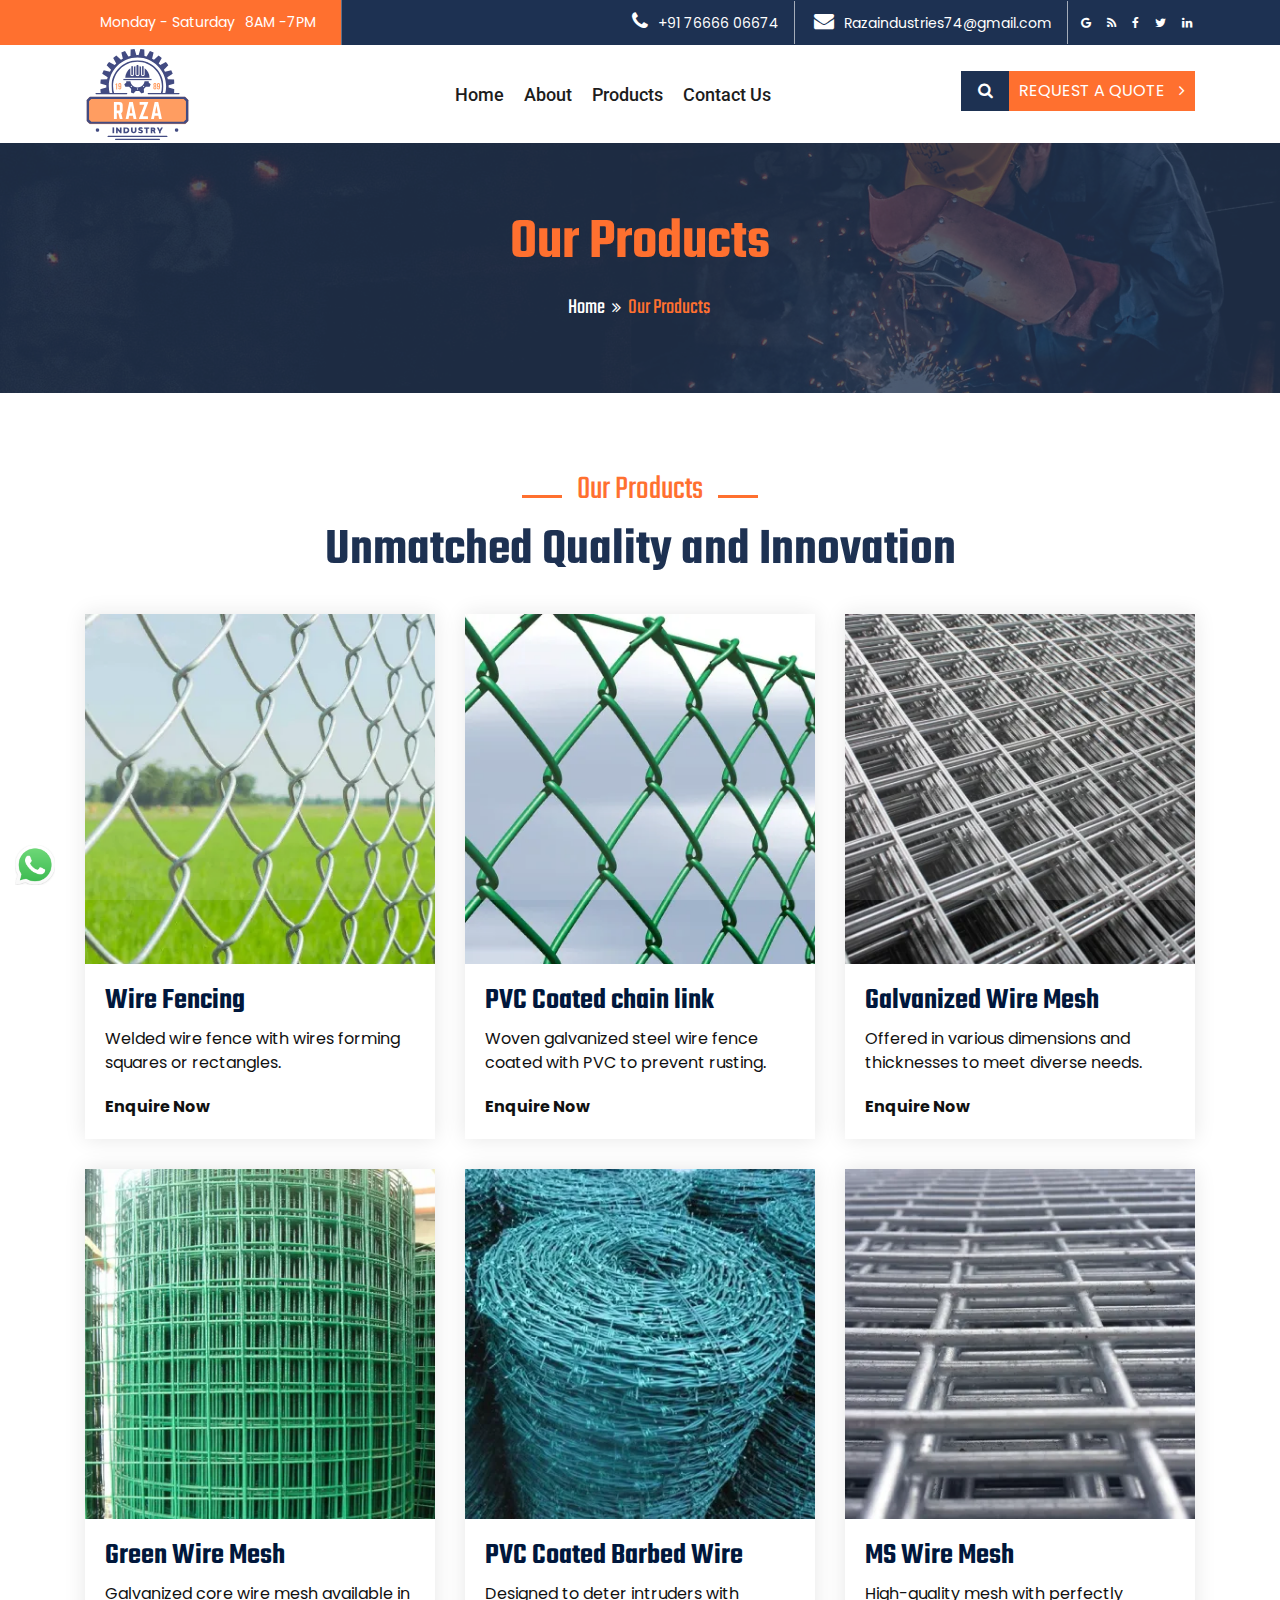
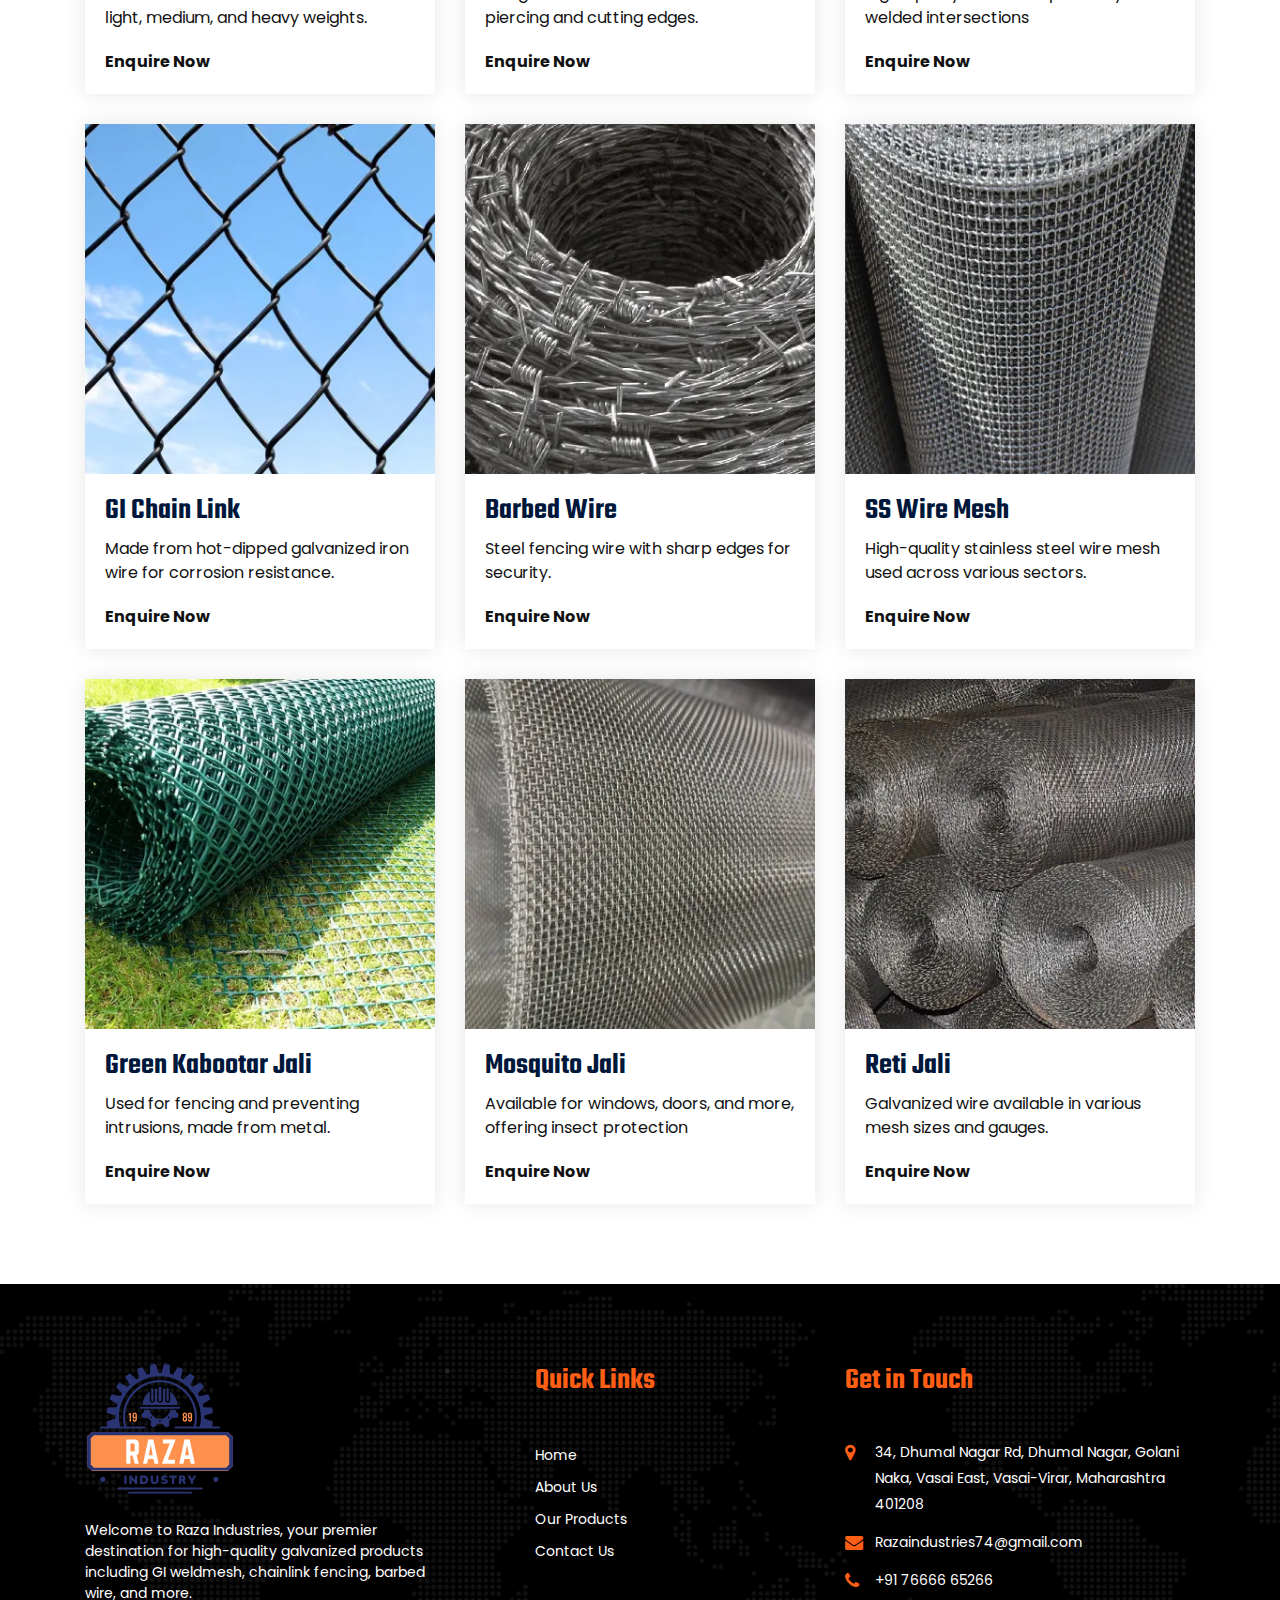
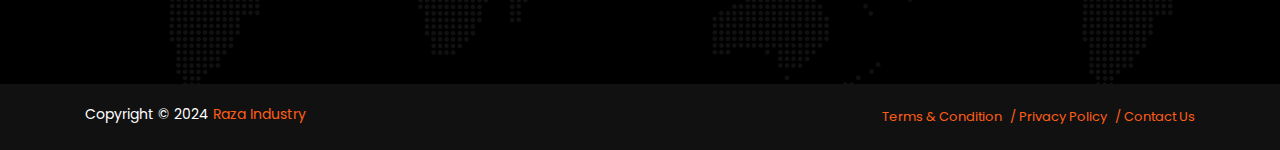
<file: products.html>
<!DOCTYPE html>
<html lang="en">
	<head>
		<!-- Google tag (gtag.js) -->
		<script
			async
			src="https://www.googletagmanager.com/gtag/js?id=G-L5VP56XKYF"
		></script>
		<script>
			window.dataLayer = window.dataLayer || [];
			function gtag() {
				dataLayer.push(arguments);
			}
			gtag("js", new Date());

			gtag("config", "G-L5VP56XKYF");
		</script>
		<!-- META -->
		<meta charset="utf-8" />
		<meta http-equiv="X-UA-Compatible" content="IE=edge" />
		<meta name="keywords" content="" />
		<meta name="author" content="" />
		<meta name="robots" content="" />
		<meta name="description" content="" />

		<!-- FAVICONS ICON -->
		<link rel="icon" href="images/favicon.html" type="image/x-icon" />
		<link
			rel="shortcut icon"
			type="image/x-icon"
			href="images/raza-industry/logo.svg"
		/>

		<!-- PAGE TITLE HERE -->
		<title>Raza Industry</title>

		<!-- MOBILE SPECIFIC -->
		<meta name="viewport" content="width=device-width, initial-scale=1" />

		<!-- BOOTSTRAP STYLE SHEET -->
		<link rel="stylesheet" type="text/css" href="css/bootstrap.min.css" />
		<!-- FONTAWESOME STYLE SHEET -->
		<link
			rel="stylesheet"
			type="text/css"
			href="css/fontawesome/css/font-awesome.min.css"
		/>

		<!-- OWL CAROUSEL STYLE SHEET -->
		<link rel="stylesheet" type="text/css" href="css/owl.carousel.min.css" />
		<!-- BOOTSTRAP SLECT BOX STYLE SHEET  -->
		<link
			rel="stylesheet"
			type="text/css"
			href="css/bootstrap-select.min.css"
		/>
		<!-- MAGNIFIC POPUP STYLE SHEET -->
		<link rel="stylesheet" type="text/css" href="css/magnific-popup.min.css" />
		<!-- LOADER STYLE SHEET -->
		<link rel="stylesheet" type="text/css" href="css/loader.min.css" />
		<!-- MAIN STYLE SHEET -->
		<link rel="stylesheet" type="text/css" href="css/style.css" />
		<!-- FLATICON STYLE SHEET -->
		<link rel="stylesheet" type="text/css" href="css/flaticon.min.css" />

		<!-- IMAGE POPUP -->
		<link rel="stylesheet" type="text/css" href="css/lc_lightbox.css" />

		<!-- THEME COLOR CHANGE STYLE SHEET -->
		<link
			rel="stylesheet"
			class="skin"
			type="text/css"
			href="css/skin/skin-1.css"
		/>
		<!-- SIDE SWITCHER STYLE SHEET -->
		<link rel="stylesheet" type="text/css" href="css/switcher.css" />

		<!-- REVOLUTION SLIDER CSS -->
		<link
			rel="stylesheet"
			type="text/css"
			href="plugins/revolution/revolution/css/settings.css"
		/>
		<!-- REVOLUTION NAVIGATION STYLE -->
		<link
			rel="stylesheet"
			type="text/css"
			href="plugins/revolution/revolution/css/navigation.css"
		/>

		<!-- GOOGLE FONTS -->
		<link
			href="https://fonts.googleapis.com/css?family=Teko:300,400,500,600,700&amp;display=swap"
			rel="stylesheet"
		/>
		<link
			href="https://fonts.googleapis.com/css?family=Poppins&amp;display=swap"
			rel="stylesheet"
		/>
		<link
			href="https://fonts.googleapis.com/css?family=Roboto:400,500,700,900&amp;display=swap"
			rel="stylesheet"
		/>
		<style>
			.header-style-4 .top-bar .wt-topbar-info li:first-child {
				position: relative;
				z-index: 1;
			}

			.header-style-4 .top-bar .wt-topbar-info li:first-child::after {
				content: "";
				position: absolute;
				right: 0px;
				top: 0px;
				background-color: #ff5e15;
				z-index: -1;
				width: 6000px;
				bottom: 0px;
			}
			.header-style-4 .top-bar {
				background-color: #00173c;
			}
			.header-style-4 .main-bar {
				background-color: #fff;
			}
			.header-style-4 .header-nav .nav > li > a {
				color: black;
				font-size: 18px;
			}
			.header-style-4 .top-bar .wt-topbar-right .wt-topbar-info-2 li {
				border-right: 1px solid rgba(255, 255, 255, 0.6);
			}
			.header-style-4 .is-fixed.color-fill .main-bar {
				background-color: #fff;
				box-shadow: rgba(149, 157, 165, 0.2) 0px 8px 24px;
			}
			.header-style-4 .logo-header {
				padding-top: 3px;
			}
			.logo-header-one img {
				height: 92px;
			}
		</style>
	</head>

	<body>
		<div class="page-wraper">
			<!-- HEADER START -->
			<header class="site-header header-style-4 mobile-sider-drawer-menu">
				<div class="top-bar">
					<div class="container">
						<div class="d-flex justify-content-between">
							<div class="wt-topbar-left d-flex flex-wrap align-content-start">
								<ul class="wt-topbar-info e-p-bx text-white">
									<li><span> Monday - Saturday</span><span>8AM -7PM</span></li>
								</ul>
							</div>

							<div
								class="wt-topbar-right d-flex flex-wrap align-content-center"
							>
								<ul class="wt-topbar-info-2 e-p-bx text-white">
									<li>
										<i class="fa fa-phone"></i
										><a style="color: #fff" href="tel:+917666606674"
											>+91 76666 06674</a
										>
									</li>
									<li>
										<i class="fa fa-envelope"></i
										><a
											style="color: #fff"
											href="mailto:razaindustries74@gmail.com"
											>Razaindustries74@gmail.com</a
										>
									</li>
								</ul>

								<ul class="social-icons">
									<li>
										<a href="javascript:void(0);" class="fa fa-google"></a>
									</li>
									<li><a href="javascript:void(0);" class="fa fa-rss"></a></li>
									<li>
										<a href="javascript:void(0);" class="fa fa-facebook"></a>
									</li>
									<li>
										<a href="javascript:void(0);" class="fa fa-twitter"></a>
									</li>
									<li>
										<a href="javascript:void(0);" class="fa fa-linkedin"></a>
									</li>
								</ul>
							</div>
						</div>
					</div>
				</div>

				<div class="sticky-header main-bar-wraper navbar-expand-lg">
					<div class="main-bar">
						<div class="container clearfix">
							<div class="logo-header">
								<div class="logo-header-inner logo-header-one">
									<a href="index.html">
										<img src="images/raza-industry/logo.svg" alt="" />
									</a>
								</div>
							</div>

							<!-- NAV Toggle Button -->
							<button
								id="mobile-side-drawer"
								data-target=".header-nav"
								data-toggle="collapse"
								type="button"
								class="navbar-toggler collapsed"
							>
								<span class="sr-only">Toggle navigation</span>
								<span class="icon-bar icon-bar-first"></span>
								<span class="icon-bar icon-bar-two"></span>
								<span class="icon-bar icon-bar-three"></span>
							</button>

							<div class="extra-nav header-2-nav">
								<div class="extra-cell">
									<div class="header-search">
										<a href="javascript:void(0);" class="header-search-icon"
											><i class="fa fa-search"></i
										></a>
									</div>
									<div class="header-nav-request">
										<a href="contact.html" class="contact-slide-show"
											>Request a Quote <i class="fa fa-angle-right"></i
										></a>
									</div>
								</div>
							</div>

							<!-- MAIN Vav -->
							<div
								class="nav-animation header-nav navbar-collapse collapse d-flex justify-content-center"
							>
								<ul class="nav navbar-nav">
									<li>
										<a href="index.html">Home</a>
									</li>
									<li>
										<a href="about.html">About</a>
									</li>
									<li>
										<a href="products.html">Products</a>
									</li>
									<li>
										<a href="contact.html">Contact Us</a>
									</li>
								</ul>
							</div>

							<!-- SITE Search -->
							<!-- <div id="search-toggle-block">
					<div id="search">
						<form
							role="search"
							id="searchform"
							action="https://thewebmax.org/search"
							method="get"
							class="radius-xl"
						>
							<div class="input-group">
								<input
									class="form-control"
									value=""
									name="q"
									type="search"
									placeholder="Type to search"
								/>
								<span class="input-group-append"
									><button type="button" class="search-btn">
										<i class="fa fa-search"></i></button
								></span>
							</div>
						</form>
					</div>
				</div> -->
						</div>
					</div>
				</div>
			</header>
			<!-- HEADER END -->

			<!-- CONTENT START -->
			<div class="page-content">
				<!-- INNER PAGE BANNER -->
				<div
					class="wt-bnr-inr overlay-wraper bg-center"
					style="background-image: url(images/banner/1.jpg)"
				>
					<div class="overlay-main site-bg-secondry opacity-07"></div>
					<div class="container">
						<div class="wt-bnr-inr-entry">
							<div class="banner-title-outer">
								<div class="banner-title-name">
									<h2 class="site-text-primary">Our Products</h2>
								</div>
							</div>
							<!-- BREADCRUMB ROW -->

							<div>
								<ul class="wt-breadcrumb breadcrumb-style-2">
									<li><a href="index.html">Home</a></li>
									<li>Our Products</li>
								</ul>
							</div>

							<!-- BREADCRUMB ROW END -->
						</div>
					</div>
				</div>
				<!-- INNER PAGE BANNER END -->

				<!-- GALLERY SECTION START -->
				<div class="section-full p-t80 p-b50 bg-white">
					<div class="container">
						<div class="wt-separator-two-part">
							<div class="row wt-separator-two-part-row">
								<div class="col-12 wt-separator-two-part-left">
									<!-- TITLE START-->
									<div
										class="section-head center wt-small-separator-outer p-b20"
									>
										<div class="wt-small-separator site-text-primary">
											<div class="sep-leaf-left"></div>
											<div>Our Products</div>
											<div class="sep-leaf-right"></div>
										</div>
										<h2>Unmatched Quality and Innovation</h2>
									</div>
									<!-- TITLE END-->
								</div>
							</div>
						</div>
						<!-- GALLERY CONTENT START -->
						<div
							class="masonry-wrap mfp-gallery row clearfix d-flex justify-content-center flex-wrap"
						>
							<!-- COLUMNS 1 -->
							<div class="masonry-item cat-1 col-lg-4 col-md-6 col-sm-6 m-b30">
								<div class="project-img-effect-1">
									<img src="images/raza-industry/wire-fencing.webp" alt="" />
									<div class="wt-info">
										<h3 class="wt-tilte m-b10 m-t0">Wire Fencing</h3>
										<p>
											Welded wire fence with wires forming squares or
											rectangles.
										</p>
										<a
											href="https://wa.me/+917666606674?text=Hi%2C%20I%27ve%20seen%20your%20product%20and%20I%27m%20interested.%20Can%20we%20discuss%20this%20further%3F"
											target="_blank"
											class="site-button-link"
											>Enquire Now</a
										>
									</div>
								</div>
							</div>
							<!-- COLUMNS 1 -->
							<div class="masonry-item cat-1 col-lg-4 col-md-6 col-sm-6 m-b30">
								<div class="project-img-effect-1">
									<img
										src="images/raza-industry/pvc-coated-chain.webp"
										alt=""
									/>
									<div class="wt-info">
										<h3 class="wt-tilte m-b10 m-t0">PVC Coated chain link</h3>
										<p>
											Woven galvanized steel wire fence coated with PVC to
											prevent rusting.
										</p>
										<a
											href="https://wa.me/+917666606674?text=Hi%2C%20I%27ve%20seen%20your%20product%20and%20I%27m%20interested.%20Can%20we%20discuss%20this%20further%3F"
											target="_blank"
											class="site-button-link"
											>Enquire Now</a
										>
									</div>
								</div>
							</div>
							<!-- COLUMNS 1 -->
							<div class="masonry-item cat-1 col-lg-4 col-md-6 col-sm-6 m-b30">
								<div class="project-img-effect-1">
									<img
										src="images/raza-industry/galvanized-wire-mesh.webp"
										alt=""
									/>
									<div class="wt-info">
										<h3 class="wt-tilte m-b10 m-t0">Galvanized Wire Mesh</h3>
										<p>
											Offered in various dimensions and thicknesses to meet
											diverse needs.
										</p>
										<a
											href="https://wa.me/+917666606674?text=Hi%2C%20I%27ve%20seen%20your%20product%20and%20I%27m%20interested.%20Can%20we%20discuss%20this%20further%3F"
											target="_blank"
											class="site-button-link"
											>Enquire Now</a
										>
									</div>
								</div>
							</div>
							<!-- COLUMNS 1 -->
							<div class="masonry-item cat-1 col-lg-4 col-md-6 col-sm-6 m-b30">
								<div class="project-img-effect-1">
									<img src="images/raza-industry/green-wire-mesh.webp" alt="" />
									<div class="wt-info">
										<h3 class="wt-tilte m-b10 m-t0">Green Wire Mesh</h3>
										<p>
											Galvanized core wire mesh available in light, medium, and
											heavy weights.
										</p>
										<a
											href="https://wa.me/+917666606674?text=Hi%2C%20I%27ve%20seen%20your%20product%20and%20I%27m%20interested.%20Can%20we%20discuss%20this%20further%3F"
											target="_blank"
											class="site-button-link"
											>Enquire Now</a
										>
									</div>
								</div>
							</div>
							<!-- COLUMNS 1 -->
							<div class="masonry-item cat-1 col-lg-4 col-md-6 col-sm-6 m-b30">
								<div class="project-img-effect-1">
									<img
										src="images/raza-industry/pvc-coated-barbed-wire.webp"
										alt=""
									/>
									<div class="wt-info">
										<h3 class="wt-tilte m-b10 m-t0">PVC Coated Barbed Wire</h3>
										<p>
											Designed to deter intruders with piercing and cutting
											edges.
										</p>
										<a
											href="https://wa.me/+917666606674?text=Hi%2C%20I%27ve%20seen%20your%20product%20and%20I%27m%20interested.%20Can%20we%20discuss%20this%20further%3F"
											target="_blank"
											class="site-button-link"
											>Enquire Now</a
										>
									</div>
								</div>
							</div>
							<!-- COLUMNS 1 -->
							<div class="masonry-item cat-1 col-lg-4 col-md-6 col-sm-6 m-b30">
								<div class="project-img-effect-1">
									<img src="images/raza-industry/ms-wire-mesh.webp" alt="" />
									<div class="wt-info">
										<h3 class="wt-tilte m-b10 m-t0">MS Wire Mesh</h3>
										<p>High-quality mesh with perfectly welded intersections</p>
										<a
											href="https://wa.me/+917666606674?text=Hi%2C%20I%27ve%20seen%20your%20product%20and%20I%27m%20interested.%20Can%20we%20discuss%20this%20further%3F"
											target="_blank"
											class="site-button-link"
											>Enquire Now</a
										>
									</div>
								</div>
							</div>
							<!-- COLUMNS 1 -->
							<div class="masonry-item cat-1 col-lg-4 col-md-6 col-sm-6 m-b30">
								<div class="project-img-effect-1">
									<img src="images/raza-industry/gi-chain-link.webp" alt="" />
									<div class="wt-info">
										<h3 class="wt-tilte m-b10 m-t0">GI Chain Link</h3>
										<p>
											Made from hot-dipped galvanized iron wire for corrosion
											resistance.
										</p>
										<a
											href="https://wa.me/+917666606674?text=Hi%2C%20I%27ve%20seen%20your%20product%20and%20I%27m%20interested.%20Can%20we%20discuss%20this%20further%3F"
											target="_blank"
											class="site-button-link"
											>Enquire Now</a
										>
									</div>
								</div>
							</div>
							<!-- COLUMNS 1 -->
							<div class="masonry-item cat-1 col-lg-4 col-md-6 col-sm-6 m-b30">
								<div class="project-img-effect-1">
									<img src="images/raza-industry/barbed-wire.webp" alt="" />
									<div class="wt-info">
										<h3 class="wt-tilte m-b10 m-t0">Barbed Wire</h3>
										<p>Steel fencing wire with sharp edges for security.</p>
										<a
											href="https://wa.me/+917666606674?text=Hi%2C%20I%27ve%20seen%20your%20product%20and%20I%27m%20interested.%20Can%20we%20discuss%20this%20further%3F"
											target="_blank"
											class="site-button-link"
											>Enquire Now</a
										>
									</div>
								</div>
							</div>
							<!-- COLUMNS 1 -->
							<div class="masonry-item cat-1 col-lg-4 col-md-6 col-sm-6 m-b30">
								<div class="project-img-effect-1">
									<img
										src="images/raza-industry/ss-wire-mesh.psd.webp"
										alt=""
									/>
									<div class="wt-info">
										<h3 class="wt-tilte m-b10 m-t0">SS Wire Mesh</h3>
										<p>
											High-quality stainless steel wire mesh used across various
											sectors.
										</p>
										<a
											href="https://wa.me/+917666606674?text=Hi%2C%20I%27ve%20seen%20your%20product%20and%20I%27m%20interested.%20Can%20we%20discuss%20this%20further%3F"
											target="_blank"
											class="site-button-link"
											>Enquire Now</a
										>
									</div>
								</div>
							</div>
							<!-- COLUMNS 1 -->
							<div class="masonry-item cat-1 col-lg-4 col-md-6 col-sm-6 m-b30">
								<div class="project-img-effect-1">
									<img
										src="images/raza-industry/green-kabootar-jali.webp"
										alt=""
									/>
									<div class="wt-info">
										<h3 class="wt-tilte m-b10 m-t0">Green Kabootar Jali</h3>
										<p>
											Used for fencing and preventing intrusions, made from
											metal.
										</p>
										<a
											href="https://wa.me/+917666606674?text=Hi%2C%20I%27ve%20seen%20your%20product%20and%20I%27m%20interested.%20Can%20we%20discuss%20this%20further%3F"
											target="_blank"
											class="site-button-link"
											>Enquire Now</a
										>
									</div>
								</div>
							</div>
							<!-- COLUMNS 1 -->
							<div class="masonry-item cat-1 col-lg-4 col-md-6 col-sm-6 m-b30">
								<div class="project-img-effect-1">
									<img src="images/raza-industry/mosquito-jali.webp" alt="" />
									<div class="wt-info">
										<h3 class="wt-tilte m-b10 m-t0">Mosquito Jali</h3>
										<p>
											Available for windows, doors, and more, offering insect
											protection
										</p>
										<a
											href="https://wa.me/+917666606674?text=Hi%2C%20I%27ve%20seen%20your%20product%20and%20I%27m%20interested.%20Can%20we%20discuss%20this%20further%3F"
											target="_blank"
											class="site-button-link"
											>Enquire Now</a
										>
									</div>
								</div>
							</div>
							<!-- COLUMNS 1 -->
							<div class="masonry-item cat-1 col-lg-4 col-md-6 col-sm-6 m-b30">
								<div class="project-img-effect-1">
									<img src="images/raza-industry/reti-jali.webp" alt="" />
									<div class="wt-info">
										<h3 class="wt-tilte m-b10 m-t0">Reti Jali</h3>
										<p>
											Galvanized wire available in various mesh sizes and
											gauges.
										</p>
										<a
											href="https://wa.me/+917666606674?text=Hi%2C%20I%27ve%20seen%20your%20product%20and%20I%27m%20interested.%20Can%20we%20discuss%20this%20further%3F"
											target="_blank"
											class="site-button-link"
											>Enquire Now</a
										>
									</div>
								</div>
							</div>
						</div>
						<!-- GALLERY CONTENT END -->
					</div>
				</div>
				<!-- GALLERY SECTION END -->
			</div>
			<!-- CONTENT END -->

			<!-- FOOTER START -->
			<script>
				fetch("./footer.html")
					.then((response) => response.text())
					.then((data) => document.body.insertAdjacentHTML("beforeend", data));
			</script>
			<!-- FOOTER END -->

			<a href="https://wa.me/+917666606674" target="_blank"
				><img class="whatsapp" src="images/raza-industry/whatsapp.png" alt=""
			/></a>

			<!-- Get In Touch -->
			<div
				class="contact-slide-hide bg-cover bg-no-repeat"
				style="background-image: url(images/background/bg-7.jpg)"
			>
				<div class="contact-nav">
					<a href="javascript:void(0)" class="contact_close">&times;</a>
					<div class="contact-nav-form">
						<div
							class="contact-nav-info bg-white p-a30 bg-center bg-no-repeat"
							style="background-image: url(images/background/bg-map2.png)"
						>
							<div class="row">
								<div class="col-lg-4 col-md-4">
									<div class="contact-nav-media-section">
										<div class="contact-nav-media">
											<img src="images/self-pic.png" alt="" />
										</div>
									</div>
								</div>
								<div class="col-lg-8 col-md-8">
									<form
										class="cons-contact-form"
										method="post"
										action="https://thewebmax.org/industro/form-handler2.php"
									>
										<div class="m-b30">
											<!-- TITLE START -->
											<h2 class="m-b30">Get In Touch</h2>
											<!-- TITLE END -->
											<div class="row">
												<div class="col-md-6 col-sm-6">
													<div class="form-group">
														<input
															name="username"
															type="text"
															required
															class="form-control"
															placeholder="Name"
														/>
													</div>
												</div>

												<div class="col-md-6 col-sm-6">
													<div class="form-group">
														<input
															name="email"
															type="text"
															class="form-control"
															required
															placeholder="Email"
														/>
													</div>
												</div>

												<div class="col-md-6 col-sm-6">
													<div class="form-group">
														<input
															name="phone"
															type="text"
															class="form-control"
															required
															placeholder="Phone"
														/>
													</div>
												</div>

												<div class="col-md-6 col-sm-6">
													<div class="form-group">
														<input
															name="subject"
															type="text"
															class="form-control"
															required
															placeholder="Subject"
														/>
													</div>
												</div>

												<div class="col-md-12">
													<div class="form-group">
														<textarea
															name="message"
															class="form-control"
															rows="4"
															placeholder="Message"
														></textarea>
													</div>
												</div>

												<div class="col-md-12">
													<button
														type="submit"
														class="site-button site-btn-effect"
													>
														Submit Now
													</button>
												</div>
											</div>
										</div>
									</form>
									<div class="contact-nav-inner text-black">
										<!-- TITLE START -->
										<h2 class="m-b30">Contact Info</h2>
										<!-- TITLE END -->
										<div class="row">
											<div class="col-lg-4 col-md-12">
												<div class="wt-icon-box-wraper left icon-shake-outer">
													<div class="icon-content">
														<h4 class="m-t0">Phone number</h4>
														<p>(456) 789 10 12</p>
														<p>(456) 789 10 15</p>
													</div>
												</div>
											</div>
											<div class="col-lg-4 col-md-12">
												<div class="wt-icon-box-wraper left icon-shake-outer">
													<div class="icon-content">
														<h4 class="m-t0">Email address</h4>
														<p>demo@gmail.com</p>
														<p>indusinfo@gmail.com</p>
													</div>
												</div>
											</div>
											<div class="col-lg-4 col-md-12">
												<div class="wt-icon-box-wraper left icon-shake-outer">
													<div class="icon-content">
														<h4 class="m-t0">Address info</h4>
														<p>1363-1385 Sunset Blvd Los Angeles</p>
													</div>
												</div>
											</div>
										</div>
									</div>
								</div>
							</div>
						</div>
					</div>
				</div>
			</div>

			<!-- BUTTON TOP START -->
			<button class="scroltop">
				<span class="fa fa-angle-up relative" id="btn-vibrate"></span>
			</button>
		</div>

		<!-- LOADING AREA START ===== -->
		<div class="loading-area">
			<div class="loading-box"></div>
			<div class="loading-pic">
				<div class="loader">
					<span class="block-1"></span>
					<span class="block-2"></span>
					<span class="block-3"></span>
					<span class="block-4"></span>
					<span class="block-5"></span>
					<span class="block-6"></span>
					<span class="block-7"></span>
					<span class="block-8"></span>
					<span class="block-9"></span>
					<span class="block-10"></span>
					<span class="block-11"></span>
					<span class="block-12"></span>
					<span class="block-13"></span>
					<span class="block-14"></span>
					<span class="block-15"></span>
					<span class="block-16"></span>
				</div>
			</div>
		</div>
		<!-- LOADING AREA  END ====== -->

		<!-- JAVASCRIPT  FILES ========================================= -->
		<script src="js/jquery-2.2.0.min.js"></script>
		<!-- JQUERY.MIN JS -->
		<script src="js/popper.min.js"></script>
		<!-- POPPER.MIN JS -->
		<script src="js/bootstrap.min.js"></script>
		<!-- BOOTSTRAP.MIN JS -->
		<script src="js/bootstrap-select.min.js"></script>
		<!-- Form js -->
		<script src="js/magnific-popup.min.js"></script>
		<!-- MAGNIFIC-POPUP JS -->
		<script src="js/waypoints.min.js"></script>
		<!-- WAYPOINTS JS -->
		<script src="js/counterup.min.js"></script>
		<!-- COUNTERUP JS -->
		<script src="js/waypoints-sticky.min.js"></script>
		<!-- STICKY HEADER -->
		<script src="js/isotope.pkgd.min.js"></script>
		<!-- MASONRY  -->
		<script src="js/owl.carousel.min.js"></script>
		<!-- OWL  SLIDER  -->
		<script src="js/stellar.min.js"></script>
		<!-- PARALLAX BG IMAGE   -->
		<script src="js/theia-sticky-sidebar.js"></script>
		<!-- STICKY SIDEBAR  -->
		<script src="js/jquery.bootstrap-touchspin.js"></script>
		<!-- FORM JS -->
		<script src="js/custom.js"></script>
		<!-- CUSTOM FUCTIONS  -->
		<script src="js/lc_lightbox.lite.js"></script>
		<!-- IMAGE POPUP -->
		<script src="js/switcher.js"></script>
		<!-- SHORTCODE FUCTIONS  -->

		<!-- REVOLUTION JS FILES -->

		<script src="plugins/revolution/revolution/js/jquery.themepunch.tools.min.js"></script>
		<script src="plugins/revolution/revolution/js/jquery.themepunch.revolution.min.js"></script>

		<!-- SLIDER REVOLUTION 5.0 EXTENSIONS  (Load Extensions only on Local File Systems !  The following part can be removed on Server for On Demand Loading) -->
		<script src="plugins/revolution/revolution/js/extensions/revolution-plugin.js"></script>

		<!-- REVOLUTION SLIDER SCRIPT FILES -->
		<script src="js/rev-script-8.js"></script>
	</body>

	<!-- Mirrored from thewebmax.org/industro/index-8.html by HTTrack Website Copier/3.x [XR&CO'2014], Tue, 23 Apr 2024 04:59:37 GMT -->
</html>
</file>
<file: css/loader.min.css>
.loader {
	height: 58px;
	left: 50%;
	position: absolute;
	transform: translateX(-50%) translateY(-50%);
		-o-transform: translateX(-50%) translateY(-50%);
		-ms-transform: translateX(-50%) translateY(-50%);
		-webkit-transform: translateX(-50%) translateY(-50%);
		-moz-transform: translateX(-50%) translateY(-50%);
	width: 58px;
}
.loader span {
	background: rgb(255,95,21);
	display: block;
	height: 12px;
	opacity: 0;
	position: absolute;
	width: 12px;
	animation: load 4.6s ease-in-out infinite;
		-o-animation: load 4.6s ease-in-out infinite;
		-ms-animation: load 4.6s ease-in-out infinite;
		-webkit-animation: load 4.6s ease-in-out infinite;
		-moz-animation: load 4.6s ease-in-out infinite;
}
.loader span.block-1 {
	animation-delay: 1.06s;
		-o-animation-delay: 1.06s;
		-ms-animation-delay: 1.06s;
		-webkit-animation-delay: 1.06s;
		-moz-animation-delay: 1.06s;
	left: 0px;
	top: 0px;
}
.loader span.block-2 {
	animation-delay: 0.97s;
		-o-animation-delay: 0.97s;
		-ms-animation-delay: 0.97s;
		-webkit-animation-delay: 0.97s;
		-moz-animation-delay: 0.97s;
	left: 16px;
	top: 0px;
}
.loader span.block-3 {
	animation-delay: 0.87s;
		-o-animation-delay: 0.87s;
		-ms-animation-delay: 0.87s;
		-webkit-animation-delay: 0.87s;
		-moz-animation-delay: 0.87s;
	left: 31px;
	top: 0px;
}
.loader span.block-4 {
	animation-delay: 0.78s;
		-o-animation-delay: 0.78s;
		-ms-animation-delay: 0.78s;
		-webkit-animation-delay: 0.78s;
		-moz-animation-delay: 0.78s;
	left: 47px;
	top: 0px;
}
.loader span.block-5 {
	animation-delay: 0.69s;
		-o-animation-delay: 0.69s;
		-ms-animation-delay: 0.69s;
		-webkit-animation-delay: 0.69s;
		-moz-animation-delay: 0.69s;
	left: 0px;
	top: 16px;
}
.loader span.block-6 {
	animation-delay: 0.6s;
		-o-animation-delay: 0.6s;
		-ms-animation-delay: 0.6s;
		-webkit-animation-delay: 0.6s;
		-moz-animation-delay: 0.6s;
	left: 16px;
	top: 16px;
}
.loader span.block-7 {
	animation-delay: 0.51s;
		-o-animation-delay: 0.51s;
		-ms-animation-delay: 0.51s;
		-webkit-animation-delay: 0.51s;
		-moz-animation-delay: 0.51s;
	left: 31px;
	top: 16px;
}
.loader span.block-8 {
	animation-delay: 0.41s;
		-o-animation-delay: 0.41s;
		-ms-animation-delay: 0.41s;
		-webkit-animation-delay: 0.41s;
		-moz-animation-delay: 0.41s;
	left: 47px;
	top: 16px;
}
.loader span.block-9 {
	animation-delay: 0.32s;
		-o-animation-delay: 0.32s;
		-ms-animation-delay: 0.32s;
		-webkit-animation-delay: 0.32s;
		-moz-animation-delay: 0.32s;
	left: 0px;
	top: 31px;
}
.loader span.block-10 {
	animation-delay: 0.23s;
		-o-animation-delay: 0.23s;
		-ms-animation-delay: 0.23s;
		-webkit-animation-delay: 0.23s;
		-moz-animation-delay: 0.23s;
	left: 16px;
	top: 31px;
}
.loader span.block-11 {
	animation-delay: 0.14s;
		-o-animation-delay: 0.14s;
		-ms-animation-delay: 0.14s;
		-webkit-animation-delay: 0.14s;
		-moz-animation-delay: 0.14s;
	left: 31px;
	top: 31px;
}
.loader span.block-12 {
	animation-delay: 0.05s;
		-o-animation-delay: 0.05s;
		-ms-animation-delay: 0.05s;
		-webkit-animation-delay: 0.05s;
		-moz-animation-delay: 0.05s;
	left: 47px;
	top: 31px;
}
.loader span.block-13 {
	animation-delay: -0.05s;
		-o-animation-delay: -0.05s;
		-ms-animation-delay: -0.05s;
		-webkit-animation-delay: -0.05s;
		-moz-animation-delay: -0.05s;
	left: 0px;
	top: 47px;
}
.loader span.block-14 {
	animation-delay: -0.14s;
		-o-animation-delay: -0.14s;
		-ms-animation-delay: -0.14s;
		-webkit-animation-delay: -0.14s;
		-moz-animation-delay: -0.14s;
	left: 16px;
	top: 47px;
}
.loader span.block-15 {
	animation-delay: -0.23s;
		-o-animation-delay: -0.23s;
		-ms-animation-delay: -0.23s;
		-webkit-animation-delay: -0.23s;
		-moz-animation-delay: -0.23s;
	left: 31px;
	top: 47px;
}
.loader span.block-16 {
	animation-delay: -0.32s;
		-o-animation-delay: -0.32s;
		-ms-animation-delay: -0.32s;
		-webkit-animation-delay: -0.32s;
		-moz-animation-delay: -0.32s;
	left: 47px;
	top: 47px;
}




@keyframes load {
	0% {
		opacity: 0;
		transform: translateY(-97px);
	}
	15% {
		opacity: 0;
		transform: translateY(-97px);
	}
	30% {
		opacity: 1;
		transform: translateY(0);
	}
	70% {
		opacity: 1;
		transform: translateY(0);
	}
	85% {
		opacity: 0;
		transform: translateY(97px);
	}
	100% {
		opacity: 0;
		transform: translateY(97px);
	}
}

@-o-keyframes load {
	0% {
		opacity: 0;
		-o-transform: translateY(-97px);
	}
	15% {
		opacity: 0;
		-o-transform: translateY(-97px);
	}
	30% {
		opacity: 1;
		-o-transform: translateY(0);
	}
	70% {
		opacity: 1;
		-o-transform: translateY(0);
	}
	85% {
		opacity: 0;
		-o-transform: translateY(97px);
	}
	100% {
		opacity: 0;
		-o-transform: translateY(97px);
	}
}

@-ms-keyframes load {
	0% {
		opacity: 0;
		-ms-transform: translateY(-97px);
	}
	15% {
		opacity: 0;
		-ms-transform: translateY(-97px);
	}
	30% {
		opacity: 1;
		-ms-transform: translateY(0);
	}
	70% {
		opacity: 1;
		-ms-transform: translateY(0);
	}
	85% {
		opacity: 0;
		-ms-transform: translateY(97px);
	}
	100% {
		opacity: 0;
		-ms-transform: translateY(97px);
	}
}

@-webkit-keyframes load {
	0% {
		opacity: 0;
		-webkit-transform: translateY(-97px);
	}
	15% {
		opacity: 0;
		-webkit-transform: translateY(-97px);
	}
	30% {
		opacity: 1;
		-webkit-transform: translateY(0);
	}
	70% {
		opacity: 1;
		-webkit-transform: translateY(0);
	}
	85% {
		opacity: 0;
		-webkit-transform: translateY(97px);
	}
	100% {
		opacity: 0;
		-webkit-transform: translateY(97px);
	}
}

@-moz-keyframes load {
	0% {
		opacity: 0;
		-moz-transform: translateY(-97px);
	}
	15% {
		opacity: 0;
		-moz-transform: translateY(-97px);
	}
	30% {
		opacity: 1;
		-moz-transform: translateY(0);
	}
	70% {
		opacity: 1;
		-moz-transform: translateY(0);
	}
	85% {
		opacity: 0;
		-moz-transform: translateY(97px);
	}
	100% {
		opacity: 0;
		-moz-transform: translateY(97px);
	}
}
</file>
